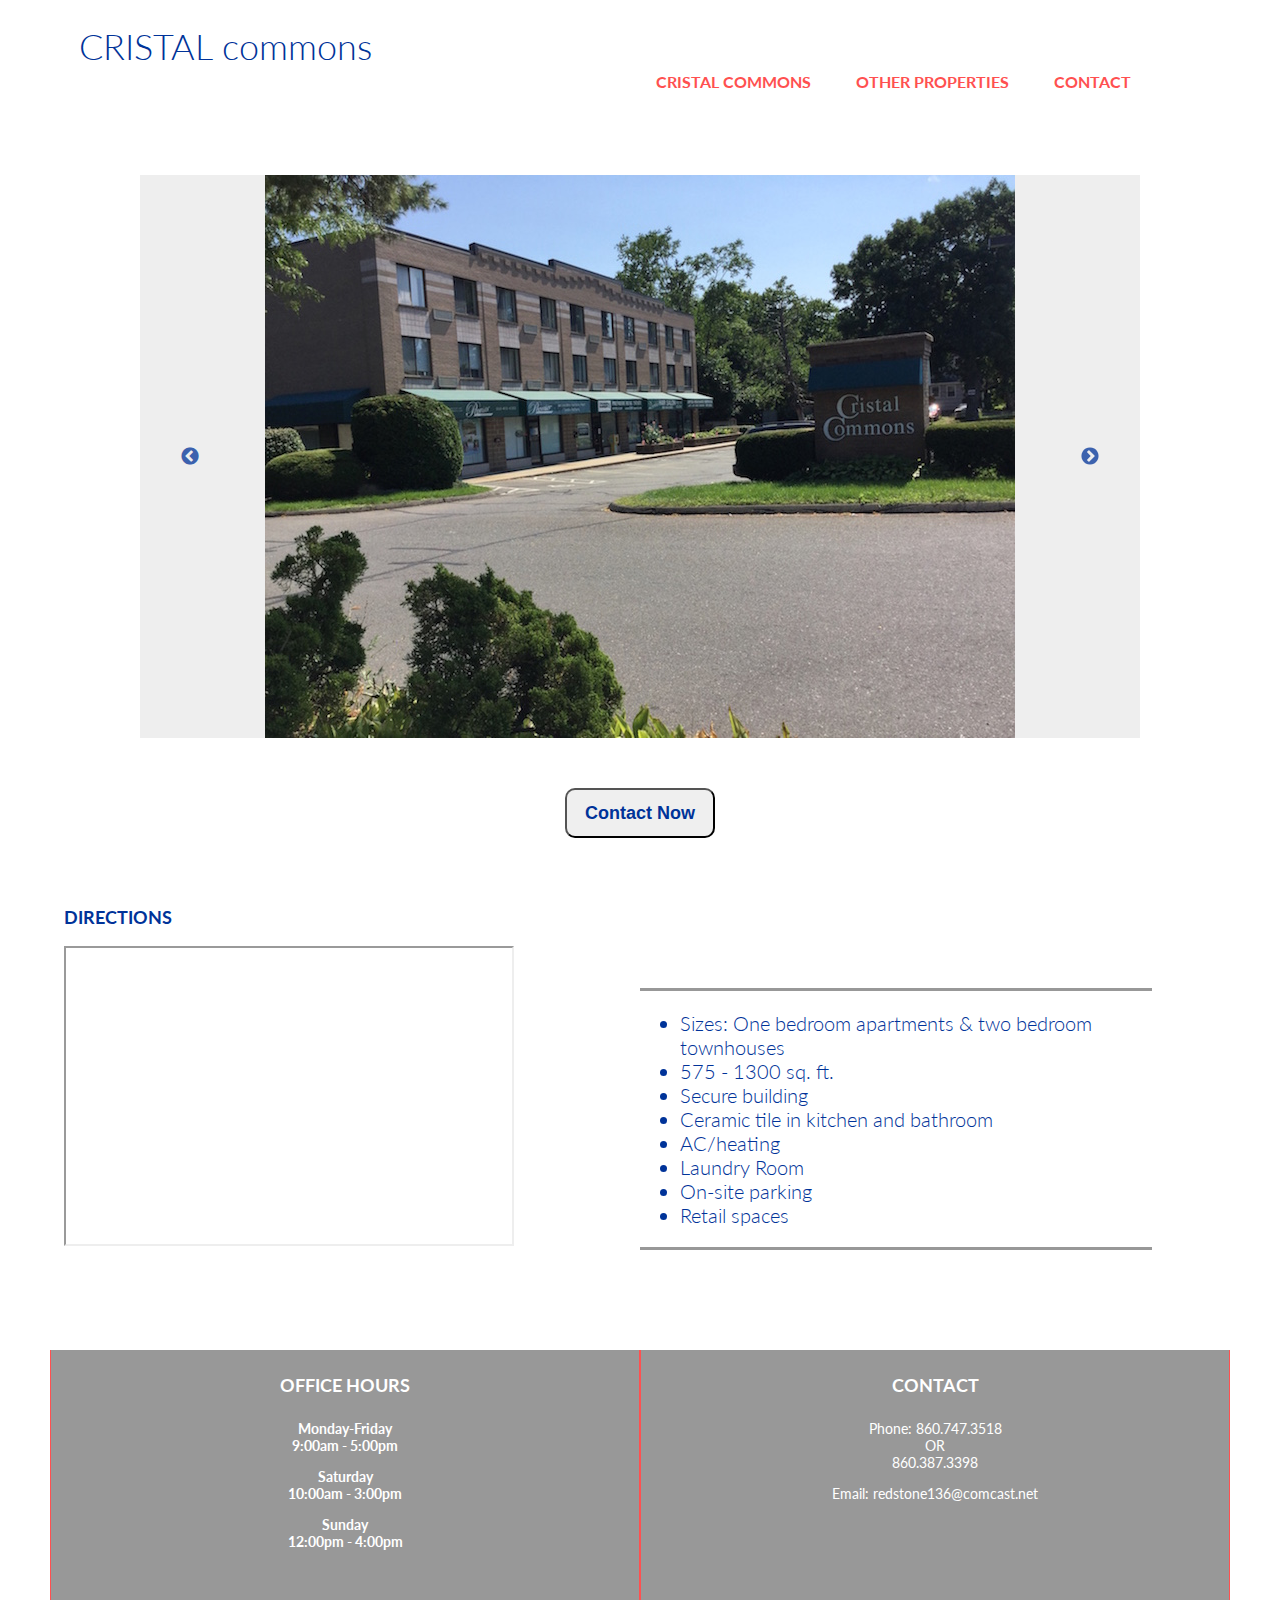
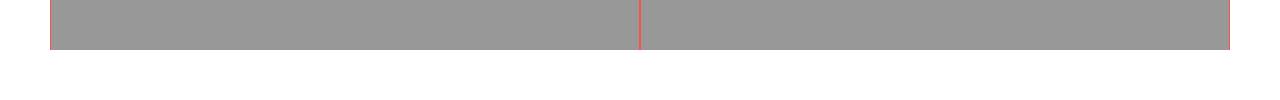
<file: index.html>
<!DOCTYPE HTML>
<html lang="en">
	<head>
    	<meta charset="utf-8">
    	<meta name="viewport" content="width=device-width, initial-scale=1">
    	<meta name="description" content="Cristal Commons features apartments for rent in Plainville, Connecticut. View photos and contact today.">
    	<meta name="keywords" content="ct, connecticut, apartment, rent, plainville, living, retail, apartments, for rent, garages, garage, 06062">

    	<title>Apartments for Rent in Plainville, CT </title>

    	<link rel="stylesheet" href="normalize.css">
    	<link href='https://fonts.googleapis.com/css?family=Lato:400,400italic,300italic,300,700,900' rel='stylesheet' type='text/css'>
    	<link rel="stylesheet" type="text/css" href="slick/slick.css"/>
		<link rel="stylesheet" type="text/css" href="slick/slick-theme.css"/>
		<link rel="stylesheet" href="style.css">
		<script src='https://ajax.googleapis.com/ajax/libs/jquery/3.1.1/jquery.min.js'></script>
    <body>
    	<header>
    		<div class="container">
	    		<h1>CRISTAL commons</h1>
	    		<nav class="header-nav">
	    			<ul>
	    				<li><a href="index.html">CRISTAL COMMONS</a></li>
	    				<li class="dropdown">
	    					<a href= "#" class= "dropbtn">OTHER PROPERTIES</a>
	    						<div class="dropdown-content">
	    							<a href="maple.html">MAPLE ST.</a>
	    							<a href="whiting.html">WHITING ST.</a>
	    						</div>
	    				</li>
	    				<!--<li><a href="apply.html">APPLY</a></li>-->
	    				<li><a href="contact.html">CONTACT</a></li>
	    			</ul> 
	    		</nav>
	    	</div>
    	</header>
    	<div class="image-gallery slider">
    		<div><img src="images/image20.jpg"></div>
    		<div><img src="images/image13.JPG"></div>  
    		<div><img src="images/image31.jpg"></div> 
    		<div><img src="images/image32.jpg"></div> 
    		<div><img src="images/image15.JPG"></div>
    		<div><img src="images/image17.JPG"></div>
    		<div><img src="images/image33.jpg"></div> 
    		<div><img src="images/image22.jpg"></div> 	
    		<div><img src="images/image3.jpg"></div> 	
    		<div><img src="images/image24.jpg"></div> 			 		
    	</div>
    	<div class="button-wrap"><a href="contact.html"><button class="apply-button">Contact Now</button></a></div>
    	<div class="google-map">
    		<p>DIRECTIONS</p>
    		<iframe src="https://maps.google.com/maps?ht=en&q=260 East street Plainville, CT 06062&ie=UTF8&t=roadmap&z=14&iwloc=B&output=embed"></iframe>
    	</div>
    	<div class="user-quote">
    		 <ul>
                <li>Sizes: One bedroom apartments & two bedroom townhouses</li>
                <li>575 - 1300 sq. ft.</li>
                <li>Secure building</li>
                <li>Ceramic tile in kitchen and bathroom</li>
                <li>AC/heating</li>
                <li>Laundry Room</li>
                <li>On-site parking</li>
                <li>Retail spaces</li>
            </ul>
    	</div>
    	<footer>
		    	<div class="footer-contact">
		    		<h4>OFFICE HOURS<h4>
		    		<p>Monday-Friday<br>9:00am - 5:00pm</p>
		    		<p>Saturday<br>10:00am - 3:00pm</p>
		    		<p>Sunday<br>12:00pm - 4:00pm</p>
		   		</div>
		   		<div class="footer-contact">
		   			<h4>CONTACT</h4>
		   			<p>Phone: 860.747.3518<br>OR<br>860.387.3398</p>
		   			<p>Email: <a href="mailto:redstone136@comcast.net">redstone136@comcast.net</a></p>
		   		</div> 
		   		<!-- <div>
		    		<nav class="footer-contact">
		    			<h4>Follow</h4>
						<ul>
							<li class="twitter">
								<img src="images/twitter.png" alt="twitter logo bird">
							</li>
							<li class="facebook">
								<img src="images/facebook.png" alt="facebook logo lowercase letter f" class="facebook">
							</li>
						</ul>
					</nav> 
				</div> -->
    	</footer>
    <script type="text/javascript" src="slick/slick.min.js"></script>
    <script src="style.js"></script>
    </body>
</html>
</file>
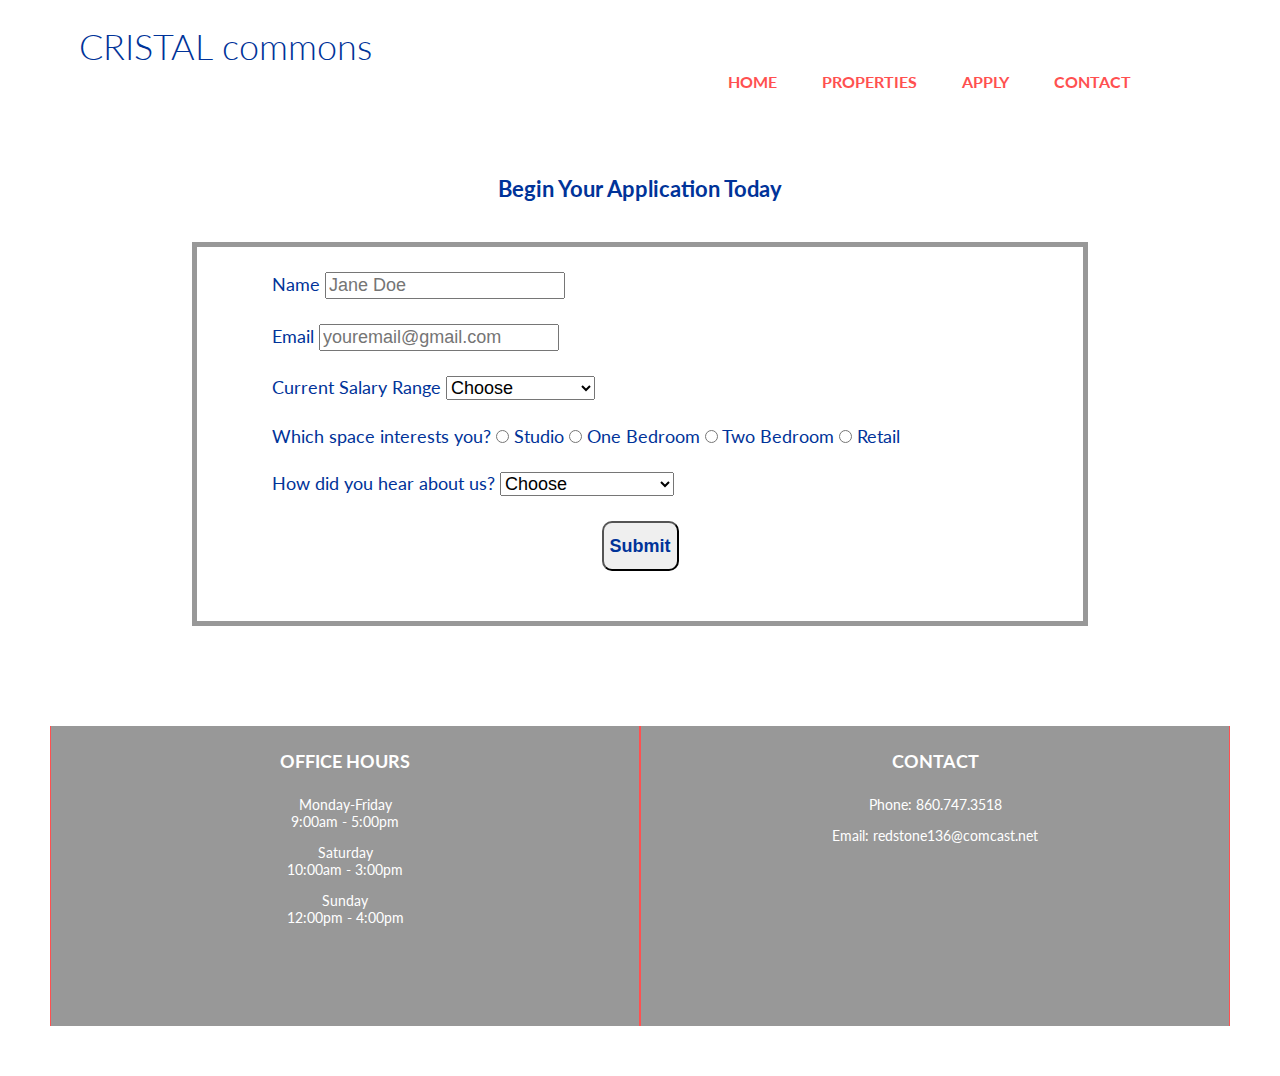
<file: apply.html>
<!DOCTYPE HTML>
<html lang="en">
	<head>
    	<meta charset="utf-8">
    	<meta name="viewport" content="width=device-width, initial-scale=1">
    	<meta name="description" content="Apartments for rent">
    	<meta name="keywords" content="ct, connecticut, apartment, rent, plainville, living, retail">

    	<title>Apply | Cristal Commons</title>

    	<link rel="stylesheet" href="normalize.css">
    	<link href='https://fonts.googleapis.com/css?family=Lato:400,400italic,300italic,300,700,900' rel='stylesheet' type='text/css'>
		<link rel="stylesheet" href="style.css">
		<script src='http://codepen.io/assets/libs/fullpage/jquery.js'></script>
    </head>
    <body>
    	<header>
    		<div class="container">
	    		<h1>CRISTAL commons</h1>
	    		<nav class="header-nav">
	    			<ul>
	    				<li><a href="index.html">HOME</a></li>
	    				<li><a href="props.html">PROPERTIES</a></li> 
	    				<li><a href="apply.html">APPLY</a></li>
	    				<li><a href="contact.html">CONTACT</a></li>
	    			</ul>
	    		</nav>
	    	</div>
    	</header>
    	<div>
    		<h3 class="apply-text">Begin Your Application Today</h3>
			<form id="apply-form-id">
				<div class="form-row">
					<label>Name 
					<input type="text" name="name" placeholder="Jane Doe" class="required name"></label>
				</div>
				<div class="form-row">
					<label>Email 
					<input type="text" name="email" placeholder="youremail@gmail.com" class="required email"></label>
				</div>
				<!-- <div class="form-row">
					<label>Password
					<input type="password" name="password" class="required password"></label>
				</div> -->
				<div class="form-row">
					<label>Current Salary Range</label>
					<select>
						<option>Choose</option>
						<option>- 25,000</option>
						<option>25,001 - 35,000</option>
						<option>35,001 - 45,000</option>
						<option>45,001 - 55,000</option>
						<option>55,001 - 65,000</option>
						<option>65,001 - 75,000</option>
						<option>75,001 +</option>
					</select>
				</div>
				<div class="form-row">
					<div class="room-radio">
						<label>Which space interests you?</label>
						<input type="radio" name="live"> Studio
						<input type="radio" name="live"> One Bedroom
						<input type="radio" name="live"> Two Bedroom
						<input type="radio" name="live"> Retail
					</div>
				</div>
				<div class="form-row">
					<label>How did you hear about us?</label>
					<select>
						<option>Choose</option>
						<option>Craigslist</option>
						<option>Live / Work in Area</option>
						<option>Property Website</option>
						<option>Realtor</option>
						<option>Referral-Employee</option>
						<option>Referral-Resident</option>
					</select>
				</div>
				<!-- <div class="form-row">
					<div class="terms-checkbox">
						<input type="checkbox" name="terms_box">I agree to the terms
					</div>
				</div> -->
				<div class="button-wrap"><button class="account-button" type="submit">Submit</button></div>
			</form>	
		</div>
    	<footer>
		    	<div class="footer-contact">
		    		<h4>OFFICE HOURS</h4>
			    		<p>Monday-Friday<br>9:00am - 5:00pm</p>
			    		<p>Saturday<br>10:00am - 3:00pm</p>
		    			<p>Sunday<br>12:00pm - 4:00pm</p>
		   		</div>
		   		<div class="footer-contact">
		   			<h4>CONTACT</h4>
		   			<p>Phone: 860.747.3518</p>
		   			<p>Email: <a href="mailto:redstone136@comcast.net">redstone136@comcast.net</a></p>
		   		</div> 
		   		<!-- <div>
		    		<nav class="footer-contact">
		    			<h4>Follow</h4>
						<ul>
							<li class="twitter">
								 <img src="images/twitter.png" alt="twitter logo bird">
							</li>
							<li class="facebook">
								<img src="images/facebook.png" alt="facebook logo lowercase letter f">
							</li>
						</ul>
					</nav>
				</div> -->
    	</footer>
    <script src="style.js"></script>
    </body>
</html>
</file>
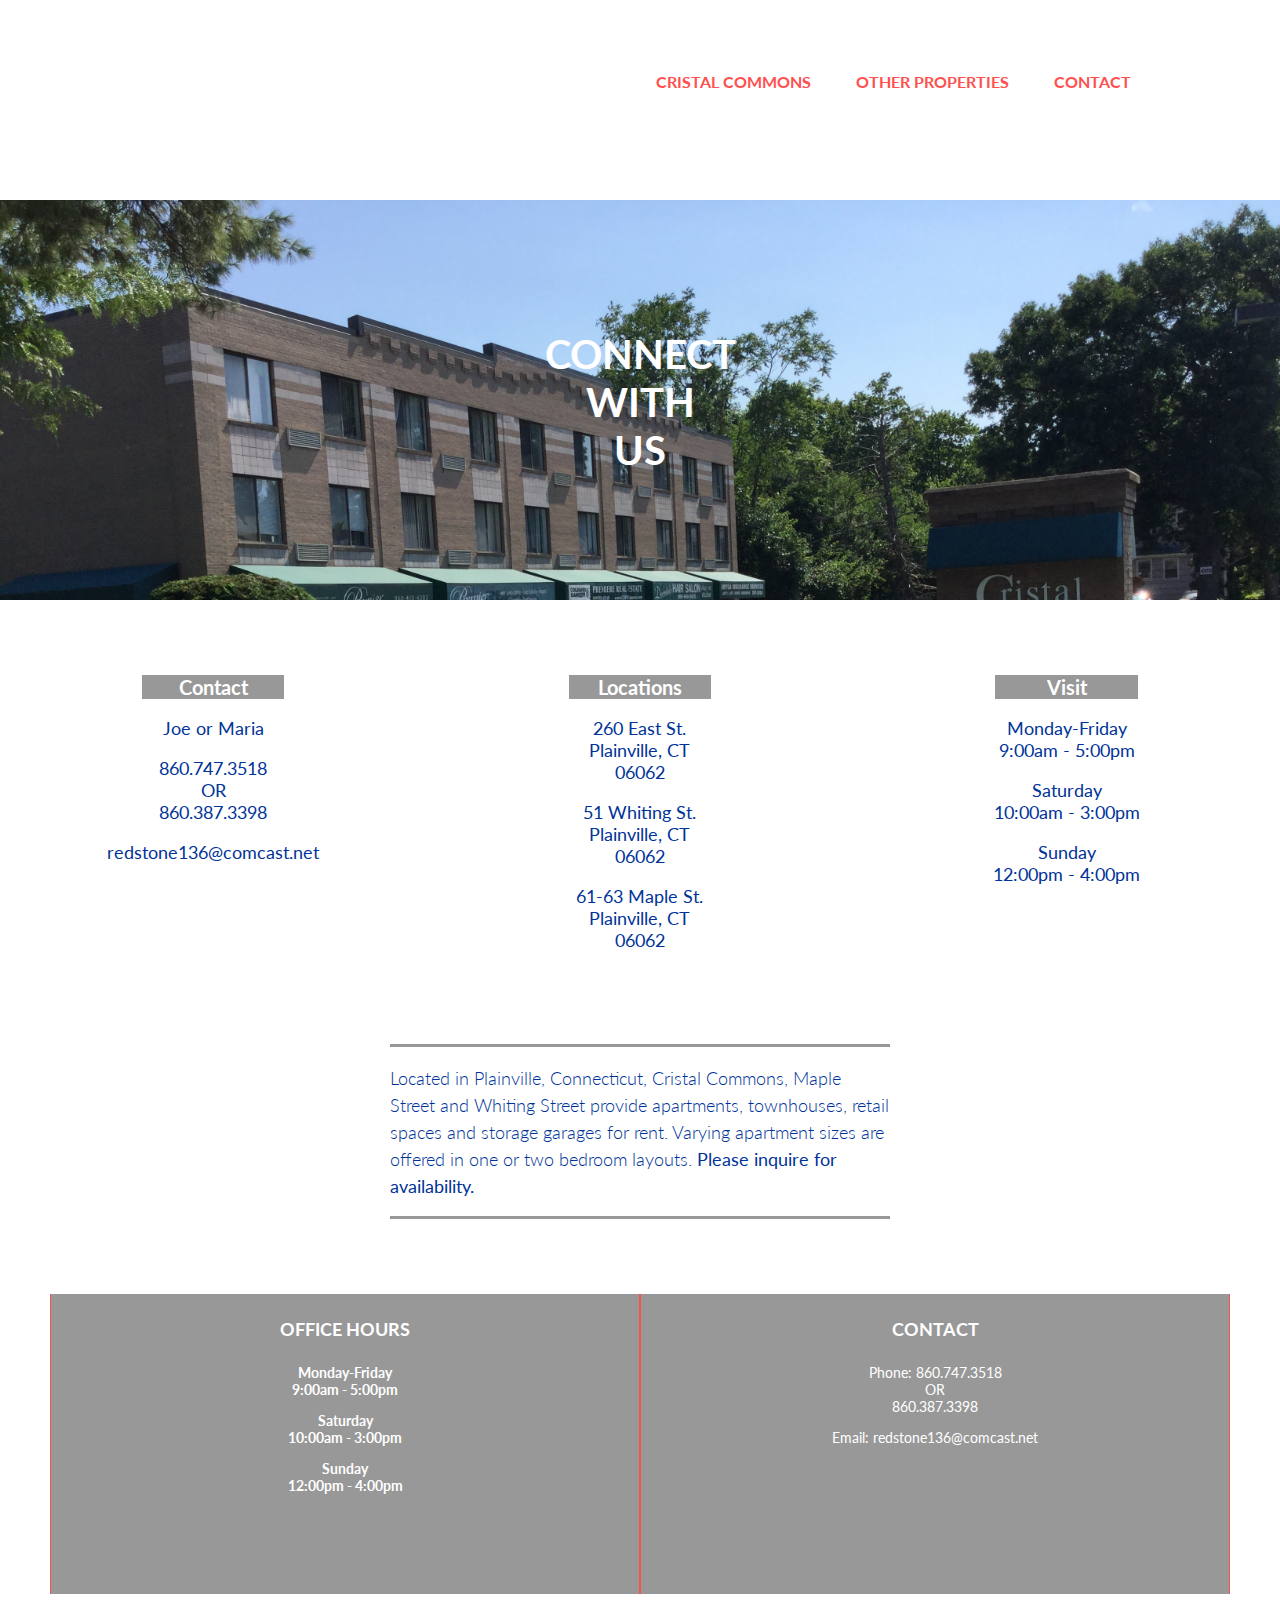
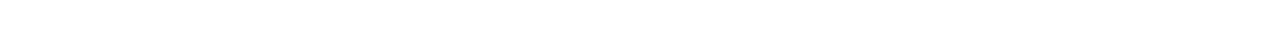
<file: contact.html>
<!DOCTYPE HTML>
<html lang="en">
	<head>
    	<meta charset="utf-8">
    	<meta name="viewport" content="width=device-width, initial-scale=1">
    	<meta name="description" content="Apartments for rent">
        <meta name="keywords" content="ct, connecticut, apartment, rent, plainville, living, retail, apartments, for rent, garages, garage, 06062">
        
    	<title>Contact</title>

    	<link rel="stylesheet" href="normalize.css">
         <link href='https://fonts.googleapis.com/css?family=Lato:400,400italic,300italic,300,700,900' rel='stylesheet' type='text/css'>
		<link rel="stylesheet" href="style.css">
		<script src='https://ajax.googleapis.com/ajax/libs/jquery/3.1.1/jquery.min.js'></script>
    </head>

    <body>
    	<header>
    		<div class="container">
	    		<!--<h1>CRISTAL commons</h1>-->
	    		<nav class="header-nav">
	    			<ul>
	    				<li><a href="index.html">CRISTAL COMMONS</a></li>
                        <li class="dropdown">
                            <a href= "#" class= "dropbtn">OTHER PROPERTIES</a>
                                <div class="dropdown-content">
                                    <a href="maple.html">MAPLE ST.</a>
                                    <a href="whiting.html">WHITING ST.</a>
                                </div>
                        </li>
                        <!--<li><a href="apply.html">APPLY</a></li>-->
                        <li><a href="contact.html">CONTACT</a></li>
	    			</ul>
	    		</nav>
	    	</div>
    	</header>
        <section class="contact-img">
            <h4 class="contact-text">CONNECT<br>WITH<br>US</h4> 
        </section>
    	<div>
    		<aside class="contact">
    			<h2>Contact</h2>
    			<p>Joe or Maria</p>
                <p>860.747.3518<br>OR<br>860.387.3398</p>
                <p><a href="mailto:redstone136@comcast.net">redstone136@comcast.net</a></p>
    		</aside>
    		<aside class="location">
    			<h2>Locations</h2>
    			<p>260 East St.<br>
                    Plainville, CT <br>
                    06062</p>
                <p>51 Whiting St.<br>
                    Plainville, CT <br>
                    06062</p>
                <p>61-63 Maple St.<br>
                    Plainville, CT <br>
                    06062</p>
    		</aside>
    		<aside class="office-hours">
    			<h2>Visit</h2>
    			<p>Monday-Friday<br>9:00am - 5:00pm</p>
                <p>Saturday<br>10:00am - 3:00pm</p>
                <p>Sunday<br>12:00pm - 4:00pm</p>
    			<!--<div class="button-wrap"<a href="#"><button class="tour-button">Schedule a Tour</button></a></div>-->
    		</aside>
    	</div>
        <div class="bio">
            <p>Located in Plainville, Connecticut, Cristal Commons, Maple Street and Whiting Street provide apartments, townhouses, retail spaces and storage garages for rent. Varying apartment sizes are offered in one or two bedroom layouts. <span class="retail-bio">Please inquire for availability.</p>  
            <!--<p class="readmore"><a href="#">Read More</a></p>
            <p class="hide" id="toggleMore">Plainville is a growing suburb of Hartford that encompasses small-town charm with the easy accessibility to two of Connecticut’s largest cities, Hartford and Waterbury. Cristal Commons has been a prominent family-owned business for over 40 years. Owners Joe and Maria Cristofaro have been residents of Plainville for over 50 years and owned the town’s cleaners, Yale Cleaners, before selling it in 1998. The Cristofaros look forward to meeting with all potential residents.</p>
            <p class="readless hide"><a href="#">Read Less</a></p>-->
        </div>
    	<footer>
                <div class="footer-contact">
                    <h4>OFFICE HOURS<h4>
                    <p>Monday-Friday<br>9:00am - 5:00pm</p>
                    <p>Saturday<br>10:00am - 3:00pm</p>
                    <p>Sunday<br>12:00pm - 4:00pm</p>
                </div>
                <div class="footer-contact">
                    <h4>CONTACT</h4>
                    <p>Phone: 860.747.3518<br>OR<br>860.387.3398</p>
                    <p>Email: <a href="mailto:redstone136@comcast.net">redstone136@comcast.net</a></p>
                </div> 
                <!-- <div>
                    <nav class="footer-contact">
                        <h4>Follow</h4>
                        <ul>
                            <li class="twitter">
                                 <img src="images/twitter.png" alt="twitter logo bird">
                            </li>
                            <li class="facebook">
                                <img src="images/facebook.png" alt="facebook logo lowercase letter f">
                            </li>
                        </ul>
                    </nav>
                </div> -->
        </footer>
    <script src="style.js"></script>
    </body>
</html>
</file>
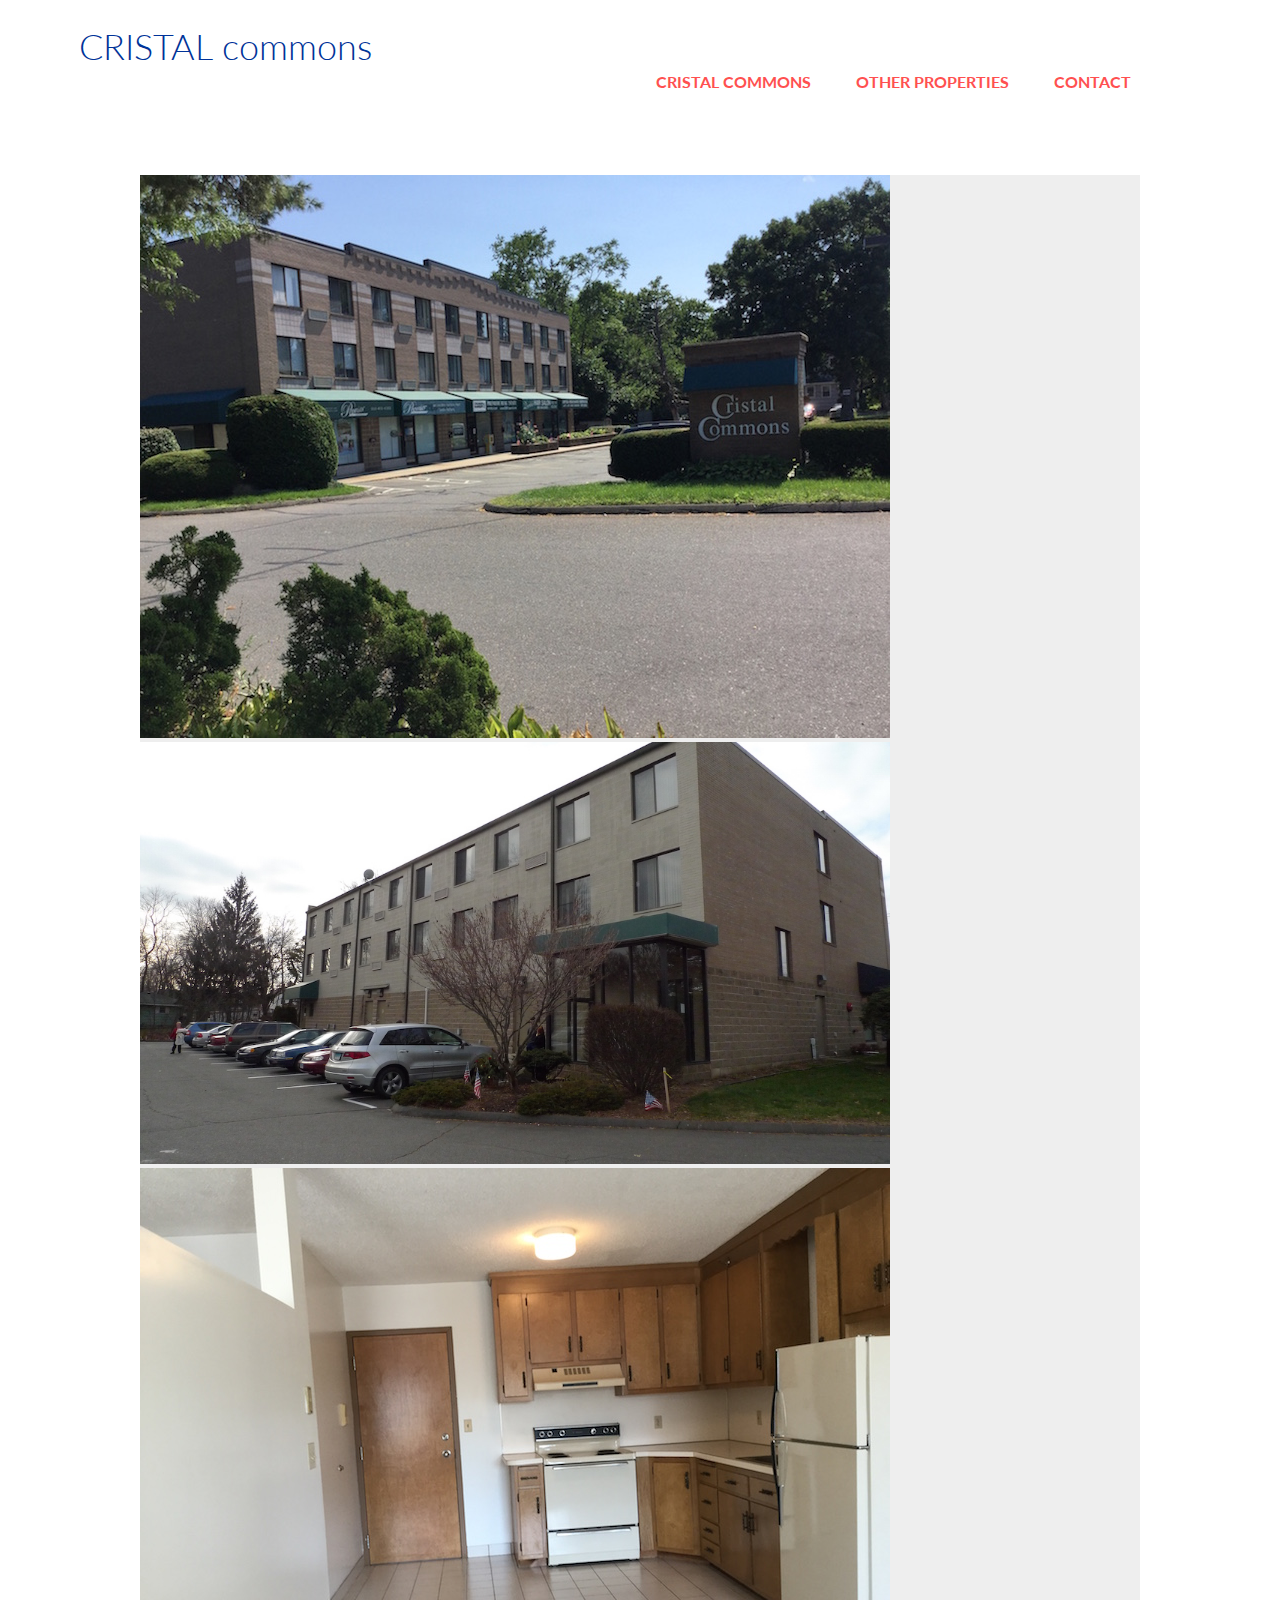
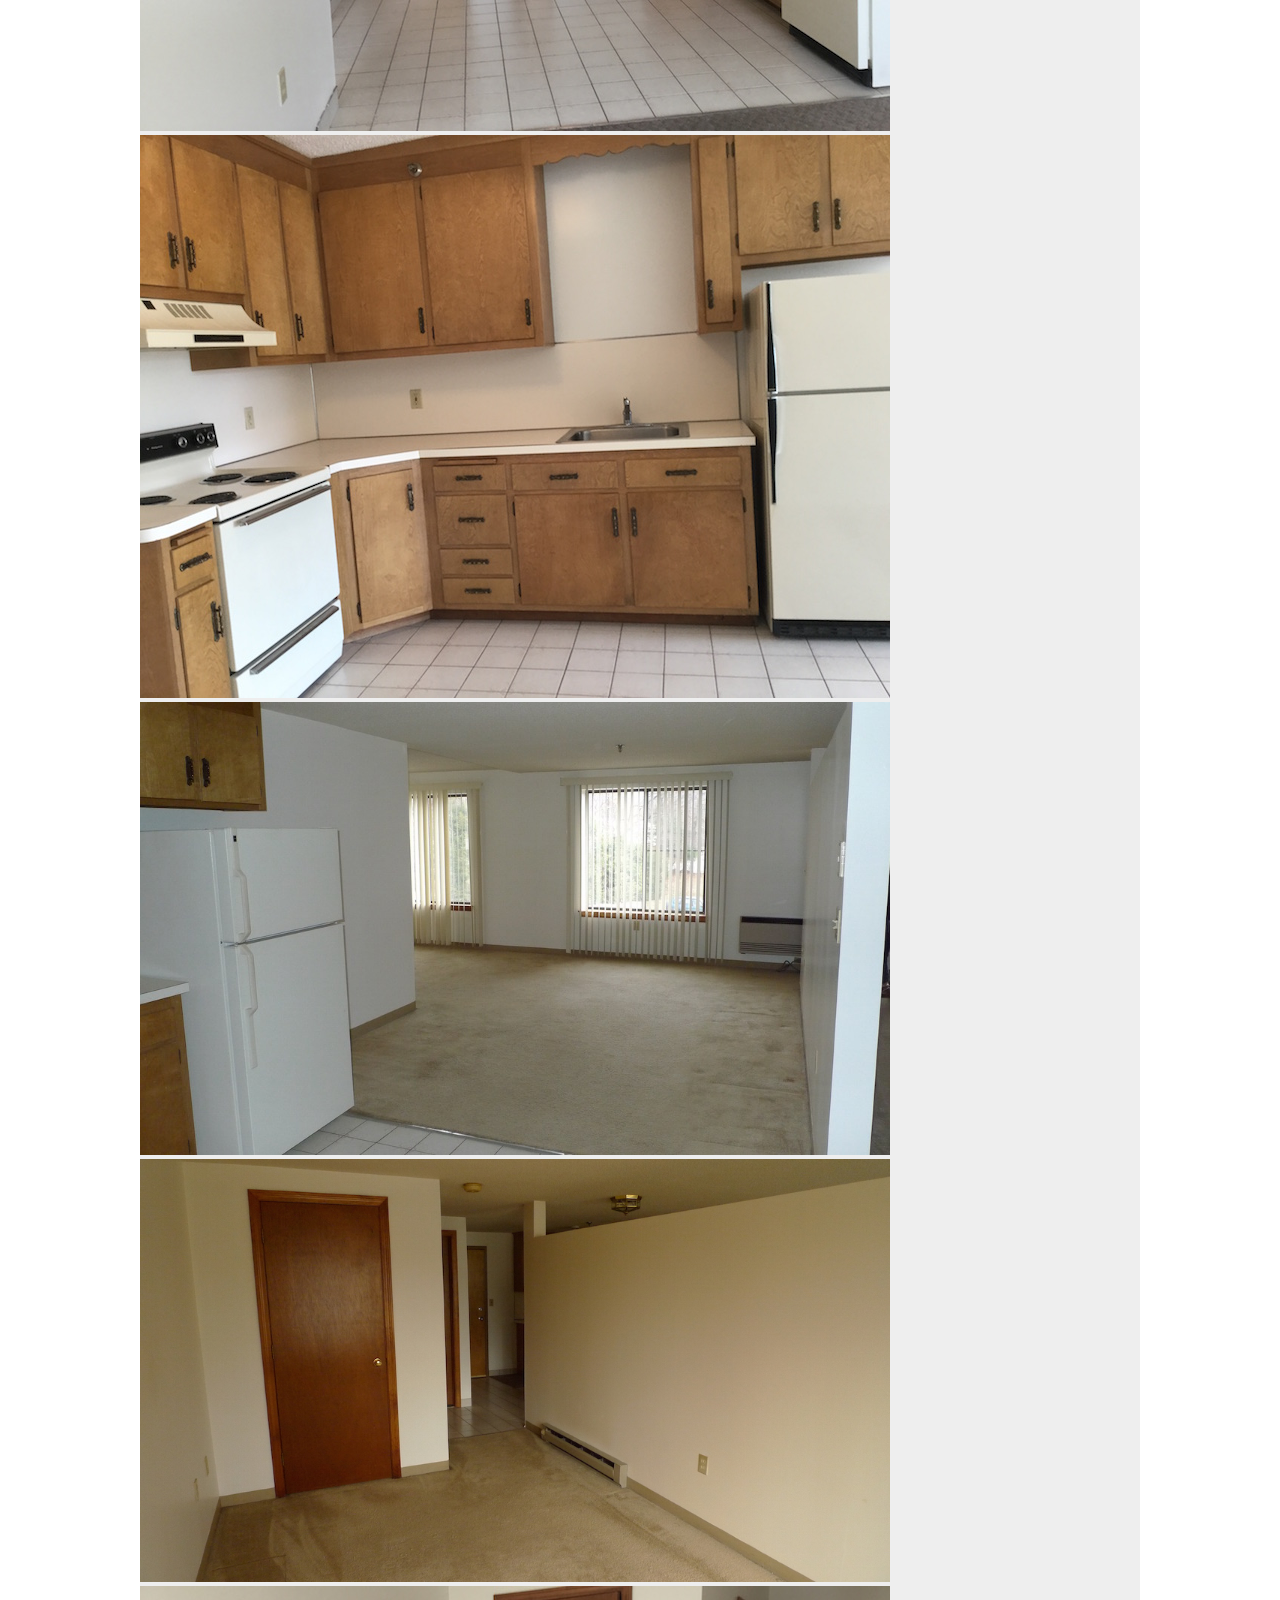
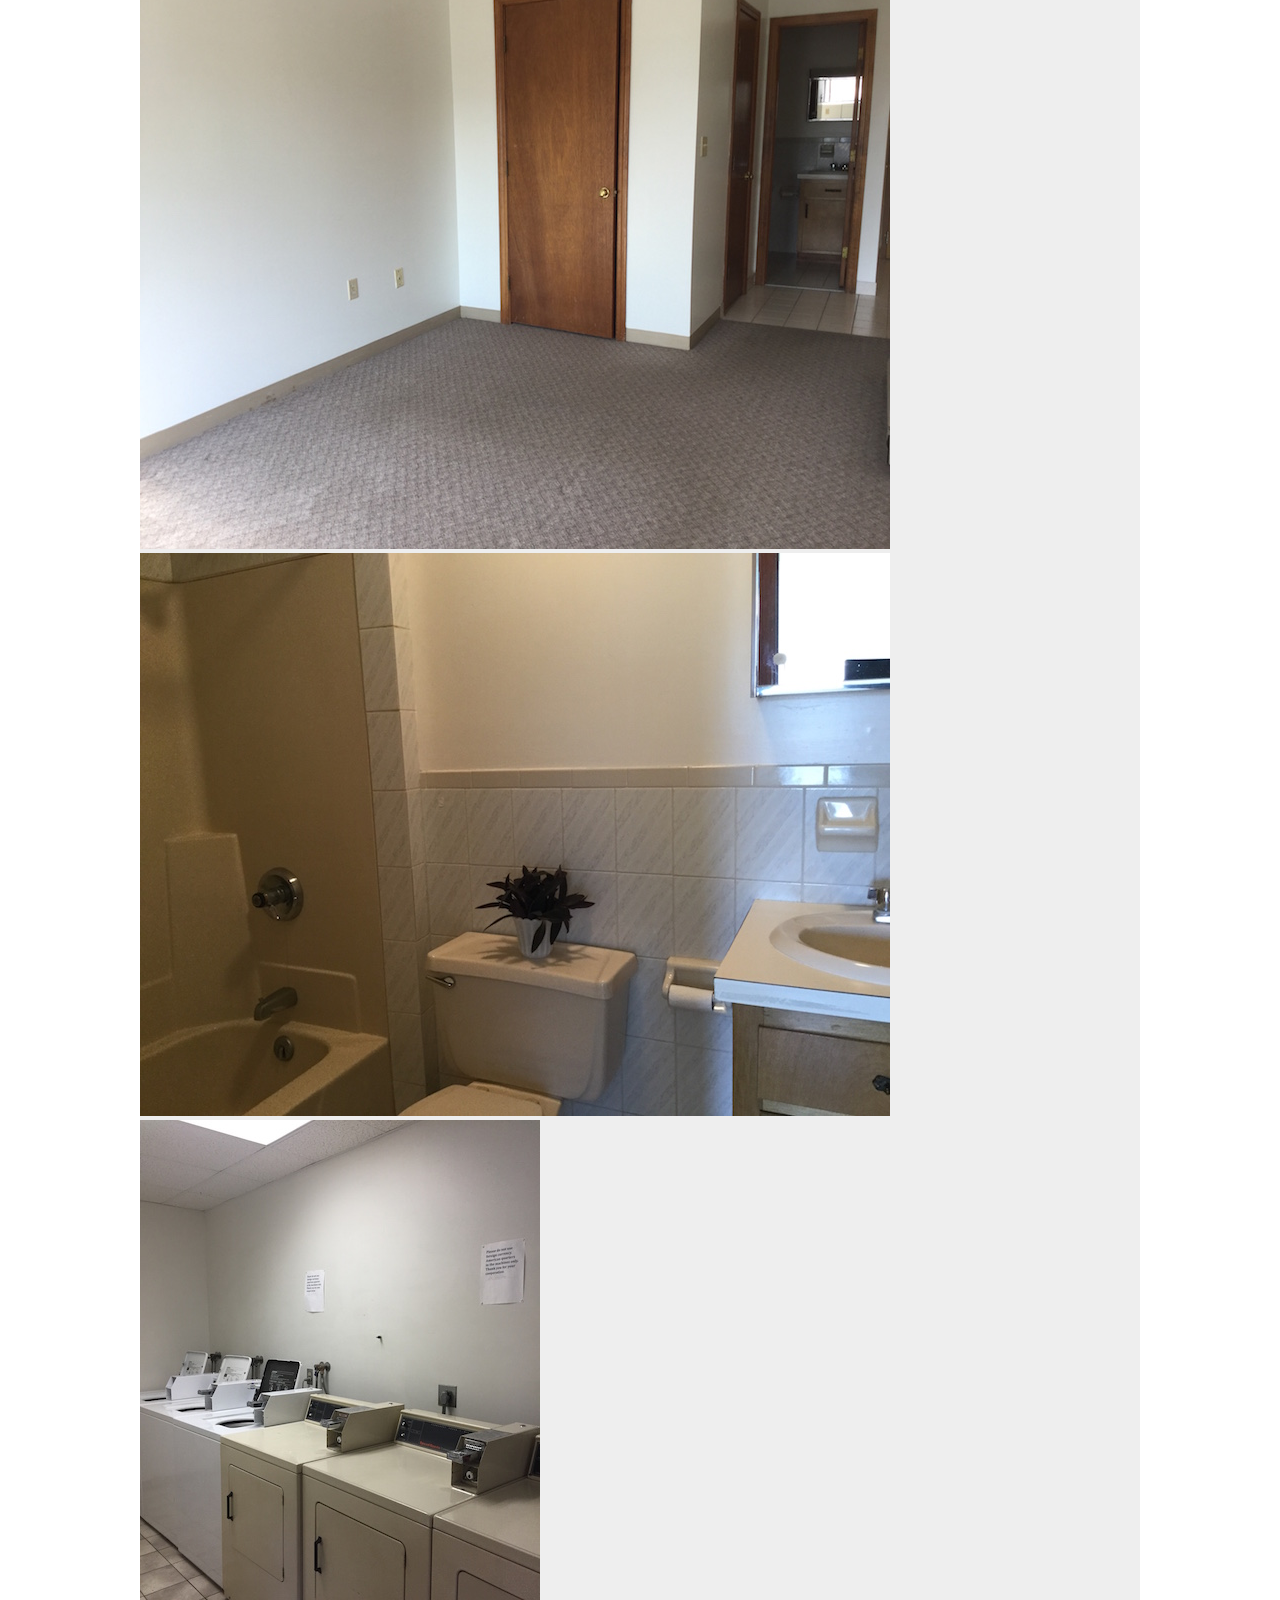
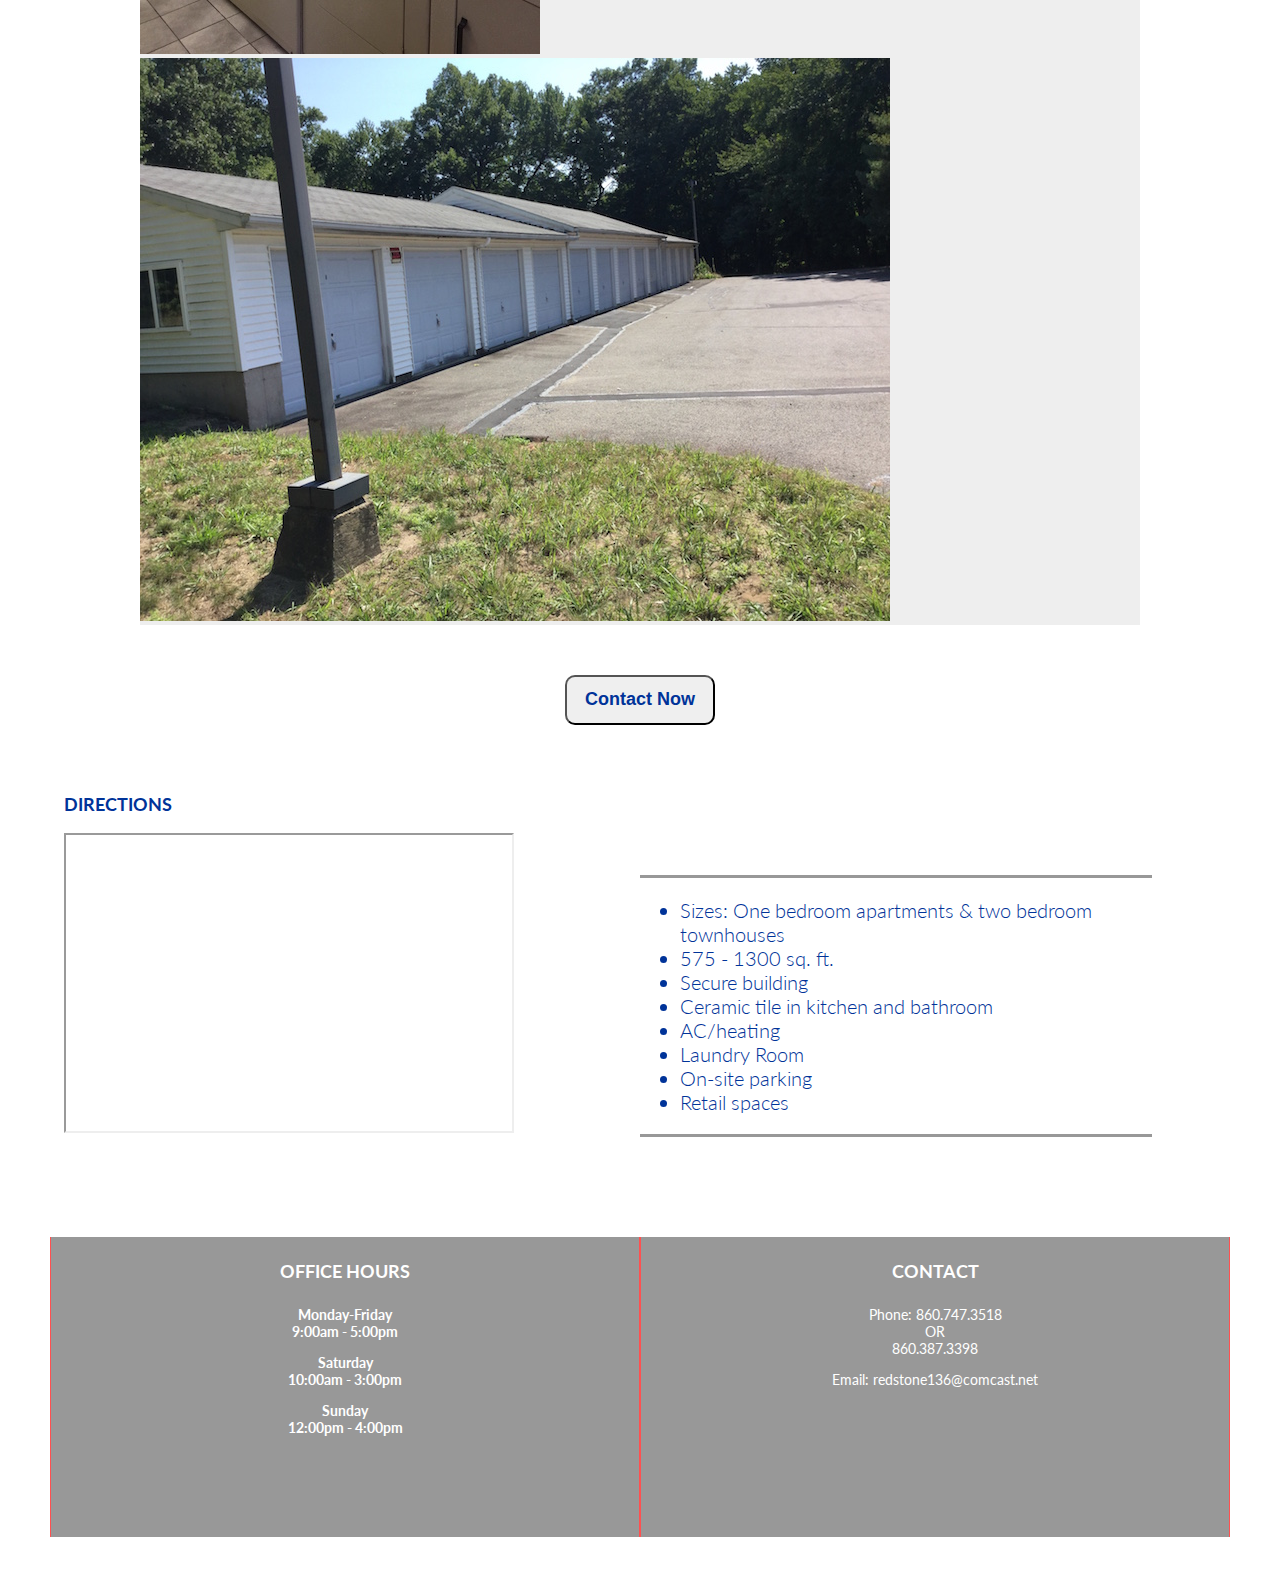
<file: home.html>
<!DOCTYPE HTML>
<html lang="en">
	<head>
    	<meta charset="utf-8">
    	<meta name="viewport" content="width=device-width, initial-scale=1">
    	<meta name="description" content="Cristal Commons features apartments for rent in downton Plainville, Connecticut. View photos and contact today.">
    	<meta name="keywords" content="ct, connecticut, apartment, rent, plainville, living, retail, apartments, for rent, garages, garage">

    	<title>Apartments for Rent in Plainville, CT </title>

    	<link rel="stylesheet" href="normalize.css">
    	<link href='https://fonts.googleapis.com/css?family=Lato:400,400italic,300italic,300,700,900' rel='stylesheet' type='text/css'>
    	<link rel="stylesheet" type="text/css" href="slick/slick.css"/>
		<link rel="stylesheet" type="text/css" href="slick/slick-theme.css"/>
		<link rel="stylesheet" href="style.css">
		<script src='http://codepen.io/assets/libs/fullpage/jquery.js'></script>
    <body>
    	<header>
    		<div class="container">
	    		<h1>CRISTAL commons</h1>
	    		<nav class="header-nav">
	    			<ul>
	    				<li><a href="home.html">CRISTAL COMMONS</a></li>
	    				<li class="dropdown">
	    					<a href= "#" class= "dropbtn">OTHER PROPERTIES</a>
	    						<div class="dropdown-content">
	    							<a href="maple.html">MAPLE ST.</a>
	    							<a href="whiting.html">WHITING ST.</a>
	    						</div>
	    				</li>
	    				<!--<li><a href="apply.html">APPLY</a></li>-->
	    				<li><a href="contact.html">CONTACT</a></li>
	    			</ul> 
	    		</nav>
	    	</div>
    	</header>
    	<div class="image-gallery slider">
    		<div><img src="images/image20.jpg"></div>
    		<div><img src="images/image13.JPG"></div>  
    		<div><img src="images/image31.jpg"></div> 
    		<div><img src="images/image32.jpg"></div> 
    		<div><img src="images/image15.JPG"></div>
    		<div><img src="images/image17.JPG"></div>
    		<div><img src="images/image33.jpg"></div> 
    		<div><img src="images/image22.jpg"></div> 	
    		<div><img src="images/image3.jpg"></div> 	
    		<div><img src="images/image24.jpg"></div> 			 		
    	</div>
    	<div class="button-wrap"><a href="contact.html"><button class="apply-button">Contact Now</button></a></div>
    	<div class="google-map">
    		<p>DIRECTIONS</p>
    		<iframe src="https://maps.google.com/maps?ht=en&q=260 East street Plainville, CT 06062&ie=UTF8&t=roadmap&z=14&iwloc=B&output=embed"></iframe>
    	</div>
    	<div class="user-quote">
    		 <ul>
                <li>Sizes: One bedroom apartments & two bedroom townhouses</li>
                <li>575 - 1300 sq. ft.</li>
                <li>Secure building</li>
                <li>Ceramic tile in kitchen and bathroom</li>
                <li>AC/heating</li>
                <li>Laundry Room</li>
                <li>On-site parking</li>
                <li>Retail spaces</li>
            </ul>
    	</div>
    	<footer>
		    	<div class="footer-contact">
		    		<h4>OFFICE HOURS<h4>
		    		<p>Monday-Friday<br>9:00am - 5:00pm</p>
		    		<p>Saturday<br>10:00am - 3:00pm</p>
		    		<p>Sunday<br>12:00pm - 4:00pm</p>
		   		</div>
		   		<div class="footer-contact">
		   			<h4>CONTACT</h4>
		   			<p>Phone: 860.747.3518<br>OR<br>860.387.3398</p>
		   			<p>Email: <a href="mailto:redstone136@comcast.net">redstone136@comcast.net</a></p>
		   		</div> 
		   		<!-- <div>
		    		<nav class="footer-contact">
		    			<h4>Follow</h4>
						<ul>
							<li class="twitter">
								<img src="images/twitter.png" alt="twitter logo bird">
							</li>
							<li class="facebook">
								<img src="images/facebook.png" alt="facebook logo lowercase letter f" class="facebook">
							</li>
						</ul>
					</nav> 
				</div> -->
    	</footer>
    <script type="text/javascript" src="slick/slick.min.js"></script>
    <script src="style.js"></script>
    </body>
</html>
</file>
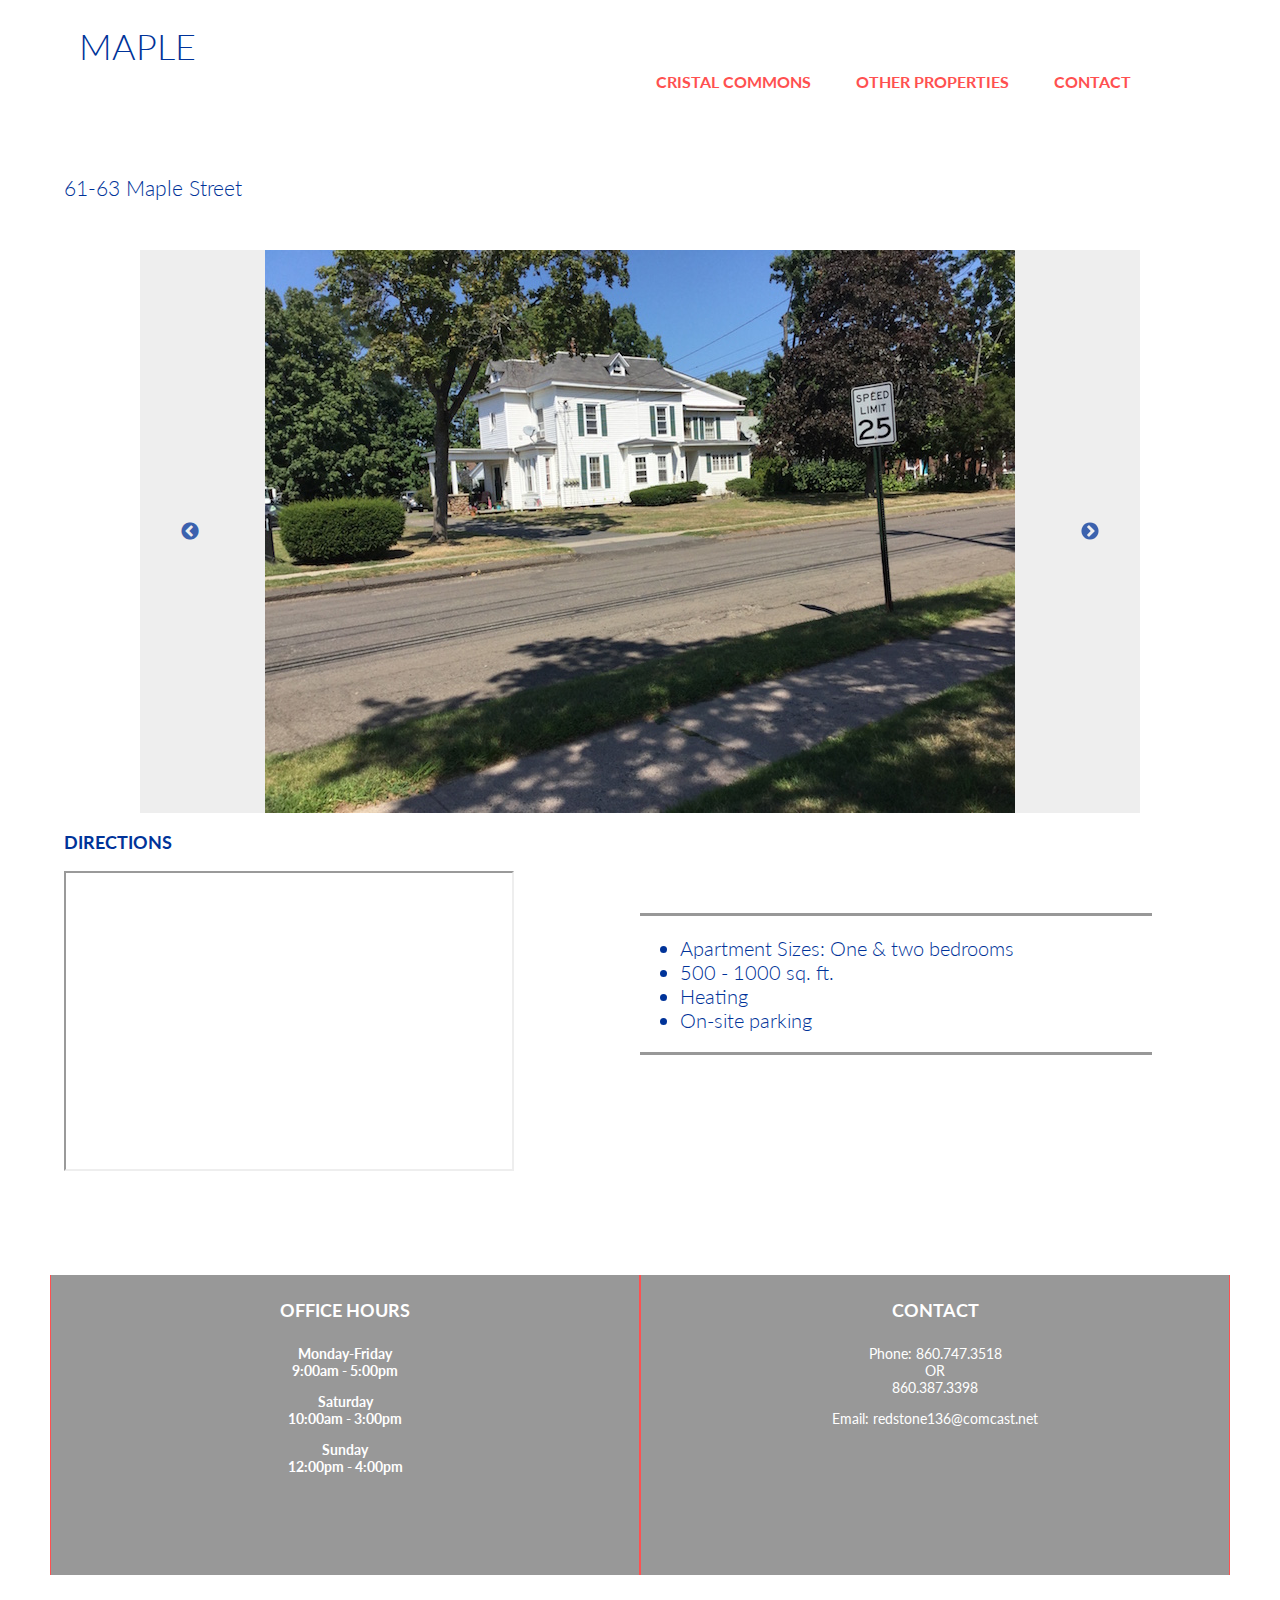
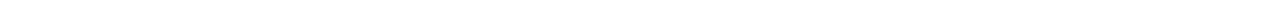
<file: maple.html>
<!DOCTYPE HTML>
<html lang="en">
	<head>
    	<meta charset="utf-8">
    	<meta name="viewport" content="width=device-width, initial-scale=1">
    	<meta name="description" content="Apartments for rent">
        <meta name="keywords" content="ct, connecticut, apartment, rent, plainville, living, retail, apartments, for rent, garages, garage, 06062">

    	<title>Other Properties </title>

    	<link rel="stylesheet" href="normalize.css">
        <link href='https://fonts.googleapis.com/css?family=Lato:400,400italic,300italic,300,700,900' rel='stylesheet' type='text/css'>
        <link rel="stylesheet" type="text/css" href="slick/slick.css"/>
        <link rel="stylesheet" type="text/css" href="slick/slick-theme.css"/>
        <link rel="stylesheet" href="style.css">
        <script src='https://ajax.googleapis.com/ajax/libs/jquery/3.1.1/jquery.min.js'></script>
    </head>
    <body>
        <header>
            <div class="container">
                <h1>MAPLE</h1>
                <nav class="header-nav">
                    <ul>
                       <li><a href="index.html">CRISTAL COMMONS</a></li>
                        <li class="dropdown">
                            <a href= "#" class= "dropbtn">OTHER PROPERTIES</a>
                                <div class="dropdown-content">
                                    <a href="maple.html">MAPLE ST.</a>
                                    <a href="whiting.html">WHITING ST.</a>
                                </div>
                        </li>
                        <!--<li><a href="apply.html">APPLY</a></li>-->
                        <li><a href="CONTACT.html">CONTACT</a></li>
                    </ul>
                </nav>
            </div>
        </header>
        <div class="maple">
            <h3>61-63 Maple Street</h3>
        </div>
        <div class="image-gallery slider">
            <div><img src="images/image30.jpg"></div>
            <div><img src="images/image43.jpg"></div>
            <div><img src="images/image44.jpg"></div>
            <div><img src="images/image45.jpg"></div>
            <div><img src="images/image46.jpg"></div>
            <div><img src="images/image47.jpg"></div>
        </div>
        <div class="user-quote">
            <ul>
                <li>Apartment Sizes: One & two bedrooms</li>
                <li>500 - 1000 sq. ft.</li>
                <li>Heating</li>
                <li>On-site parking</li>            
            </ul>
        </div>
        <div class="google-map">
            <p>DIRECTIONS</p>
             <iframe src="https://www.google.com/maps/embed/v1/place?q=61-63+Maple+Street,+Plainville,+CT,+United+States&key=AIzaSyAN0om9mFmy1QN6Wf54tXAowK4eT0ZUPrU"></iframe>
        </div>
        <footer>
                <div class="footer-contact">
                    <h4>OFFICE HOURS<h4>
                    <p>Monday-Friday<br>9:00am - 5:00pm</p>
                    <p>Saturday<br>10:00am - 3:00pm</p>
                    <p>Sunday<br>12:00pm - 4:00pm</p>
                </div>
                <div class="footer-contact">
                    <h4>CONTACT</h4>
                    <p>Phone: 860.747.3518<br>OR<br>860.387.3398</p>
                    <p>Email: <a href="mailto:redstone136@comcast.net">redstone136@comcast.net</a></p>
                </div> 
                <!-- <div>
                    <nav class="footer-contact">
                        <h4>Follow</h4>
                        <ul>
                            <li class="twitter">
                                 <img src="images/twitter.png" alt="twitter logo bird">
                            </li>
                            <li class="facebook">  
                                <img src="images/facebook.png" alt="facebook logo lowercase letter f">                          
                            </li>
                        </ul>
                    </nav>
                </div> -->
        </footer>
    <script type="text/javascript" src="slick/slick.min.js"></script>
    <script src="style.js"></script>
    </body>
</html>
</file>
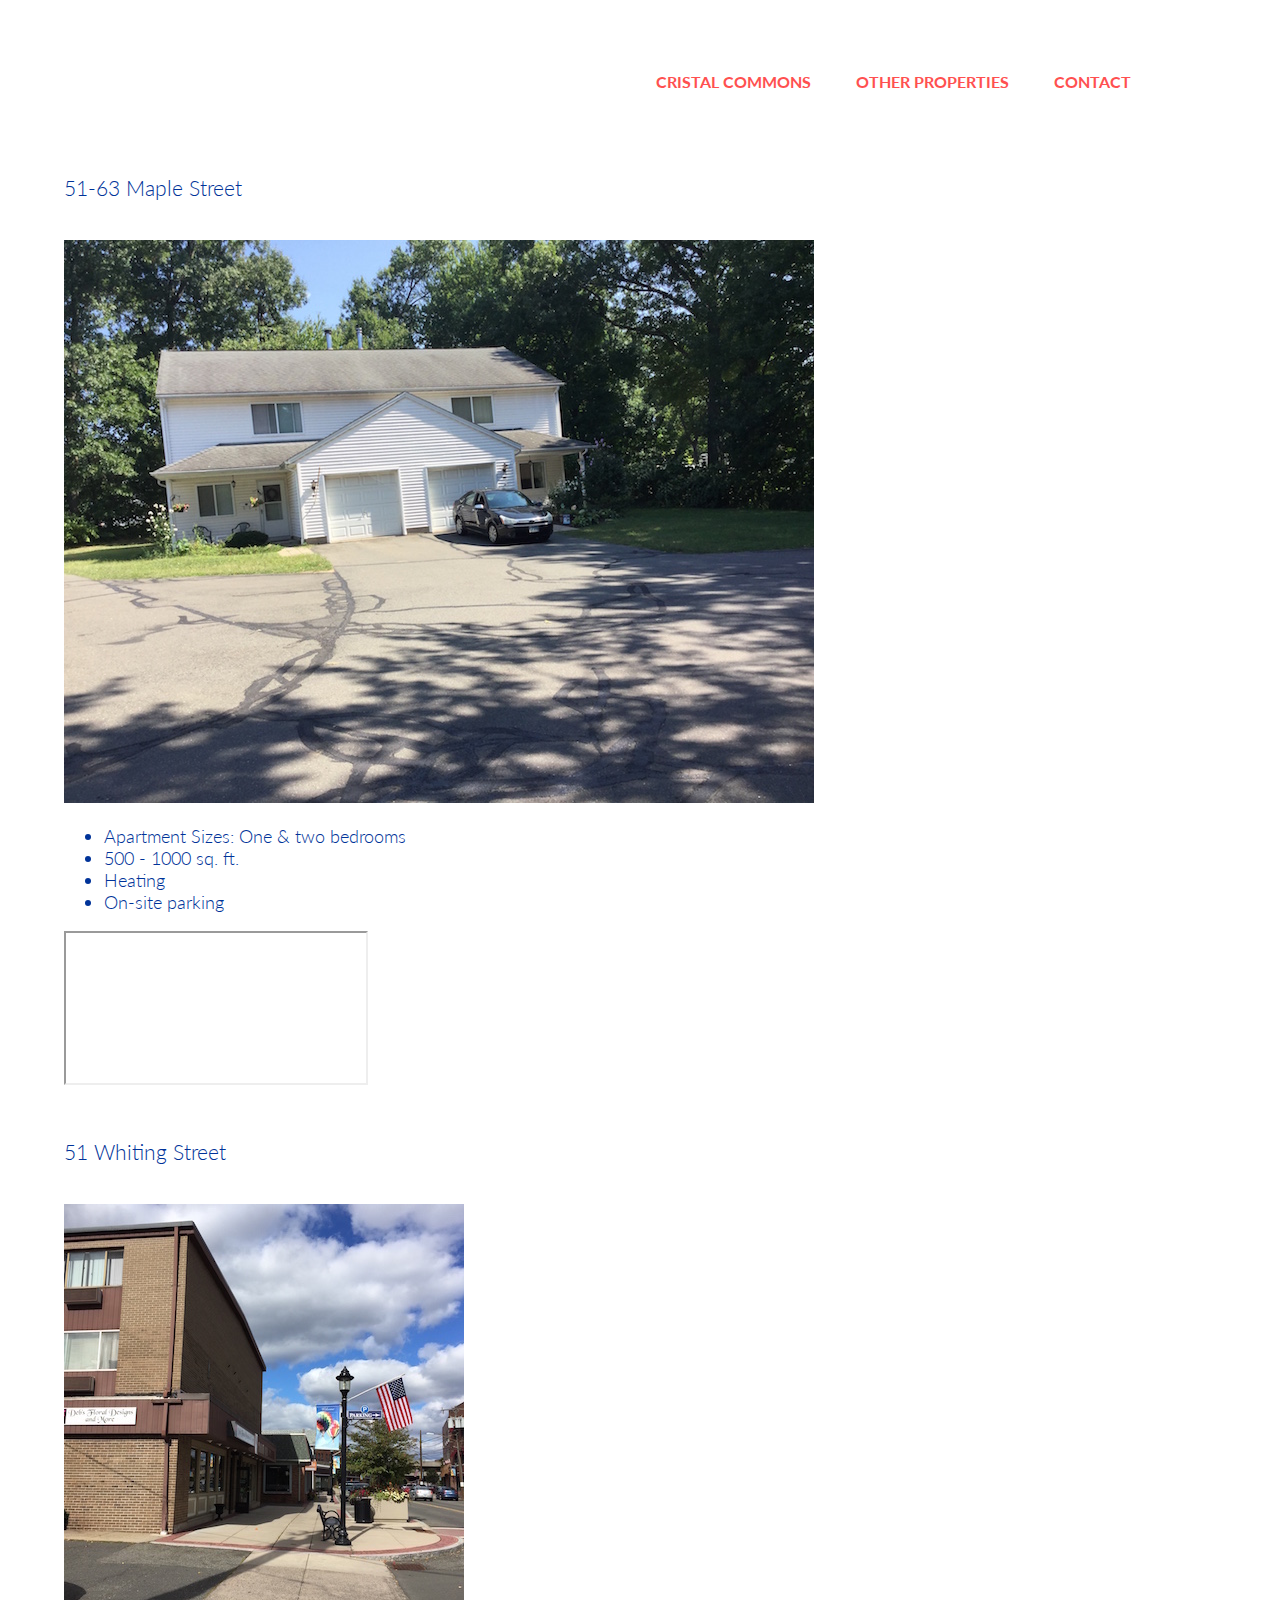
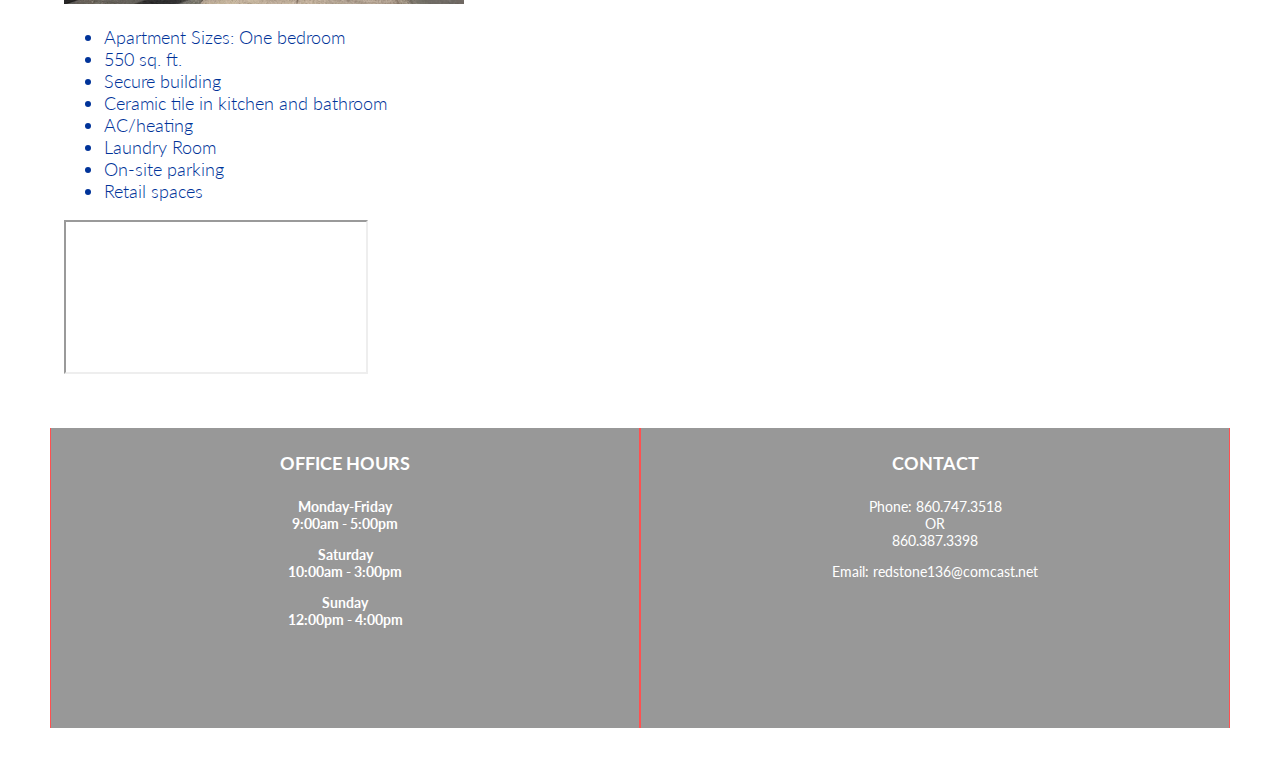
<file: props.html>
<!DOCTYPE HTML>
<html lang="en">
	<head>
    	<meta charset="utf-8">
    	<meta name="viewport" content="width=device-width, initial-scale=1">
    	<meta name="description" content="Apartments for rent">
        <meta name="keywords" content="ct, connecticut, apartment, rent, plainville, living, retail">

    	<title>Other Properties </title>

    	<link rel="stylesheet" href="normalize.css">
        <link href='https://fonts.googleapis.com/css?family=Lato:400,400italic,300italic,300,700,900' rel='stylesheet' type='text/css'>
		<link rel="stylesheet" href="style.css">
		<script src='http://codepen.io/assets/libs/fullpage/jquery.js'></script>
    </head>
    <body>
        <header>
            <div class="container">
                <!--<h1>CRISTAL commons</h1>-->
                <nav class="header-nav">
                    <ul>
                       <li><a href="index.html">CRISTAL COMMONS</a></li>
                        <li><a href="props.html">OTHER PROPERTIES</a></li> 
                        <!--<li><a href="apply.html">APPLY</a></li>-->
                        <li><a href="contact.html">CONTACT</a></li>
                    </ul>
                </nav>
            </div>
        </header>
        <section class="maple">
            <h3>51-63 Maple Street</h3>
            <img src="images/image23.jpg">
            <ul>
                <li>Apartment Sizes: One & two bedrooms</li>
                <li>500 - 1000 sq. ft.</li>
                <li>Heating</li>
                <li>On-site parking</li>
            </ul>
             <iframe src="https://www.google.com/maps/embed/v1/place?q=51+Maple+Street,+Plainville,+CT,+United+States&key=AIzaSyAN0om9mFmy1QN6Wf54tXAowK4eT0ZUPrU"></iframe>
        </section>
        <div class="section-border"></div>
        <section class="whiting">
            <h3>51 Whiting Street</h3>
            <img src="images/image11.jpg">
            <ul>
                <li>Apartment Sizes: One bedroom</li>
                <li>550 sq. ft.</li>
                <li>Secure building</li>
                <li>Ceramic tile in kitchen and bathroom</li>
                <li>AC/heating</li>
                <li>Laundry Room</li>
                <li>On-site parking</li>
                <li>Retail spaces</li>
            </ul>
            <iframe src="https://www.google.com/maps/embed/v1/place?q=51+Whiting+Street,+Plainville,+CT,+United+States&key=AIzaSyAN0om9mFmy1QN6Wf54tXAowK4eT0ZUPrU"></iframe>
        </section>
        <footer>
                <div class="footer-contact">
                    <h4>OFFICE HOURS<h4>
                    <p>Monday-Friday<br>9:00am - 5:00pm</p>
                    <p>Saturday<br>10:00am - 3:00pm</p>
                    <p>Sunday<br>12:00pm - 4:00pm</p>
                </div>
                <div class="footer-contact">
                    <h4>CONTACT</h4>
                    <p>Phone: 860.747.3518<br>OR<br>860.387.3398</p>
                    <p>Email: <a href="mailto:redstone136@comcast.net">redstone136@comcast.net</a></p>
                </div> 
                <!-- <div>
                    <nav class="footer-contact">
                        <h4>Follow</h4>
                        <ul>
                            <li class="twitter">
                                 <img src="images/twitter.png" alt="twitter logo bird">
                            </li>
                            <li class="facebook">  
                                <img src="images/facebook.png" alt="facebook logo lowercase letter f">                          
                            </li>
                        </ul>
                    </nav>
                </div> -->
        </footer>
    <script src="style.js"></script>
    </body>
</html>
</file>
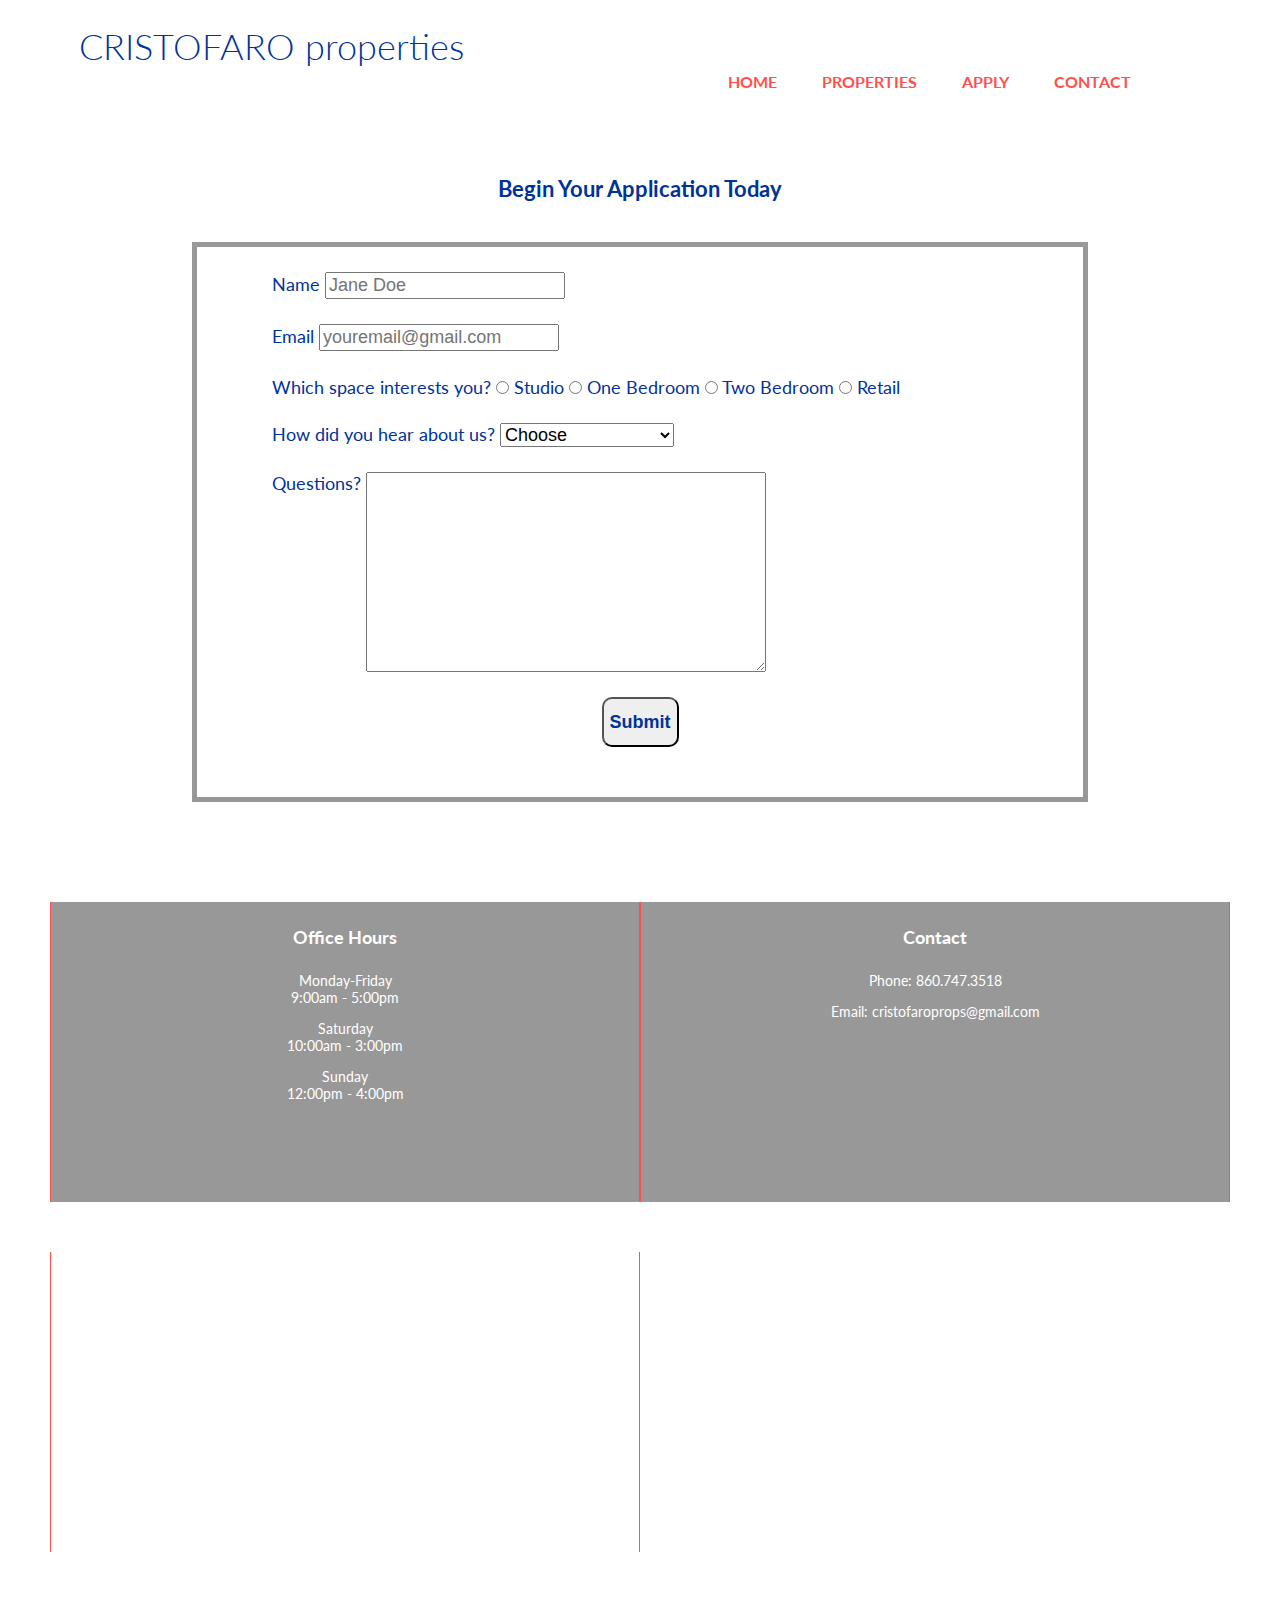
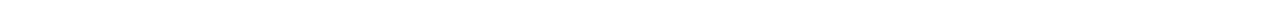
<file: submit_form.html>
<!DOCTYPE HTML>
<html lang="en">
	<head>
    	<meta charset="utf-8">
    	<meta name="viewport" content="width=device-width, initial-scale=1">
    	<meta name="description" content="Apartments for rent">
    	<meta name="keywords" content="ct, connecticut, apartment, rent, plainville, living, retail">

    	<title>Cristofaro Properties | Apply</title>

    	<link rel="stylesheet" href="normalize.css">
    	<link href='https://fonts.googleapis.com/css?family=Lato:400,400italic,300italic,300,700,900' rel='stylesheet' type='text/css'>
		<link rel="stylesheet" href="style.css">
		<script src='http://codepen.io/assets/libs/fullpage/jquery.js'></script>
    </head>
    <body>
    	<header>
    		<div class="container">
	    		<h1>CRISTOFARO properties</h1>
	    		<nav class="header-nav">
	    			<ul>
	    				<li><a href="index.html">HOME</a></li>
	    				<li><a href="props.html">PROPERTIES</a></li> 
	    				<li><a href="apply.html">APPLY</a></li>
	    				<li><a href="contact.html">CONTACT</a></li>
	    			</ul>
	    		</nav>
	    	</div>
    	</header>
    	<div>
    		<h3 class="apply-text">Begin Your Application Today</h3>

			<form id="apply-form-id">
				<div class="form-row">
					<label>Name 
					<input type="text" name="name" placeholder="Jane Doe" class="required name"></label>
				</div>
				<div class="form-row">
					<label>Email 
					<input type="text" name="email" placeholder="youremail@gmail.com" class="required email"></label>
				</div>
				<div class="form-row">
					<div class="room-radio">
						<label>Which space interests you?</label>
						<input type="radio" name="live"> Studio
						<input type="radio" name="live"> One Bedroom
						<input type="radio" name="live"> Two Bedroom
						<input type="radio" name="live"> Retail
					</div>
				</div>
				<div class="form-row">
					<label>How did you hear about us?</label>
					<select>
						<option>Choose</option>
						<option>Craigslist</option>
						<option>Live / Work in Area</option>
						<option>Property Website</option>
						<option>Realtor</option>
						<option>Referral-Employee</option>
						<option>Referral-Resident</option>
						<option>Other</option>
					</select>
				</div>
				<div class="form-row">
					<label>Questions?</label>
					<textarea class="textarea"></textarea>
				</div>
				<div class="button-wrap"><button class="account-button" type="submit">Submit</button></div>
			</form>	
		</div>
    	<footer>
		    	<div class="footer-contact">
		    		<h4>Office Hours</h4>
			    		<p>Monday-Friday<br>9:00am - 5:00pm</p>
			    		<p>Saturday<br>10:00am - 3:00pm</p>
		    			<p>Sunday<br>12:00pm - 4:00pm</p>
		   		</div>
		   		<div class="footer-contact">
		   			<h4>Contact</h4>
		   			<p>Phone: 860.747.3518</p>
		   			<p>Email: cristofaroprops@gmail.com</p>
		   		</div> 
		   		<div>
		    		<nav class="footer-contact">
		    			<h4>Follow</h4>
						<ul>
							<li class="twitter">
								 <img src="images/twitter.png" alt="twitter logo bird">
							</li>
							<li class="facebook">
								<img src="images/facebook.png" alt="facebook logo lowercase letter f">
							</li>
						</ul>
					</nav>
				</div>
    	</footer>
    <script src="style.js"></script>
    </body>
</html>
</file>
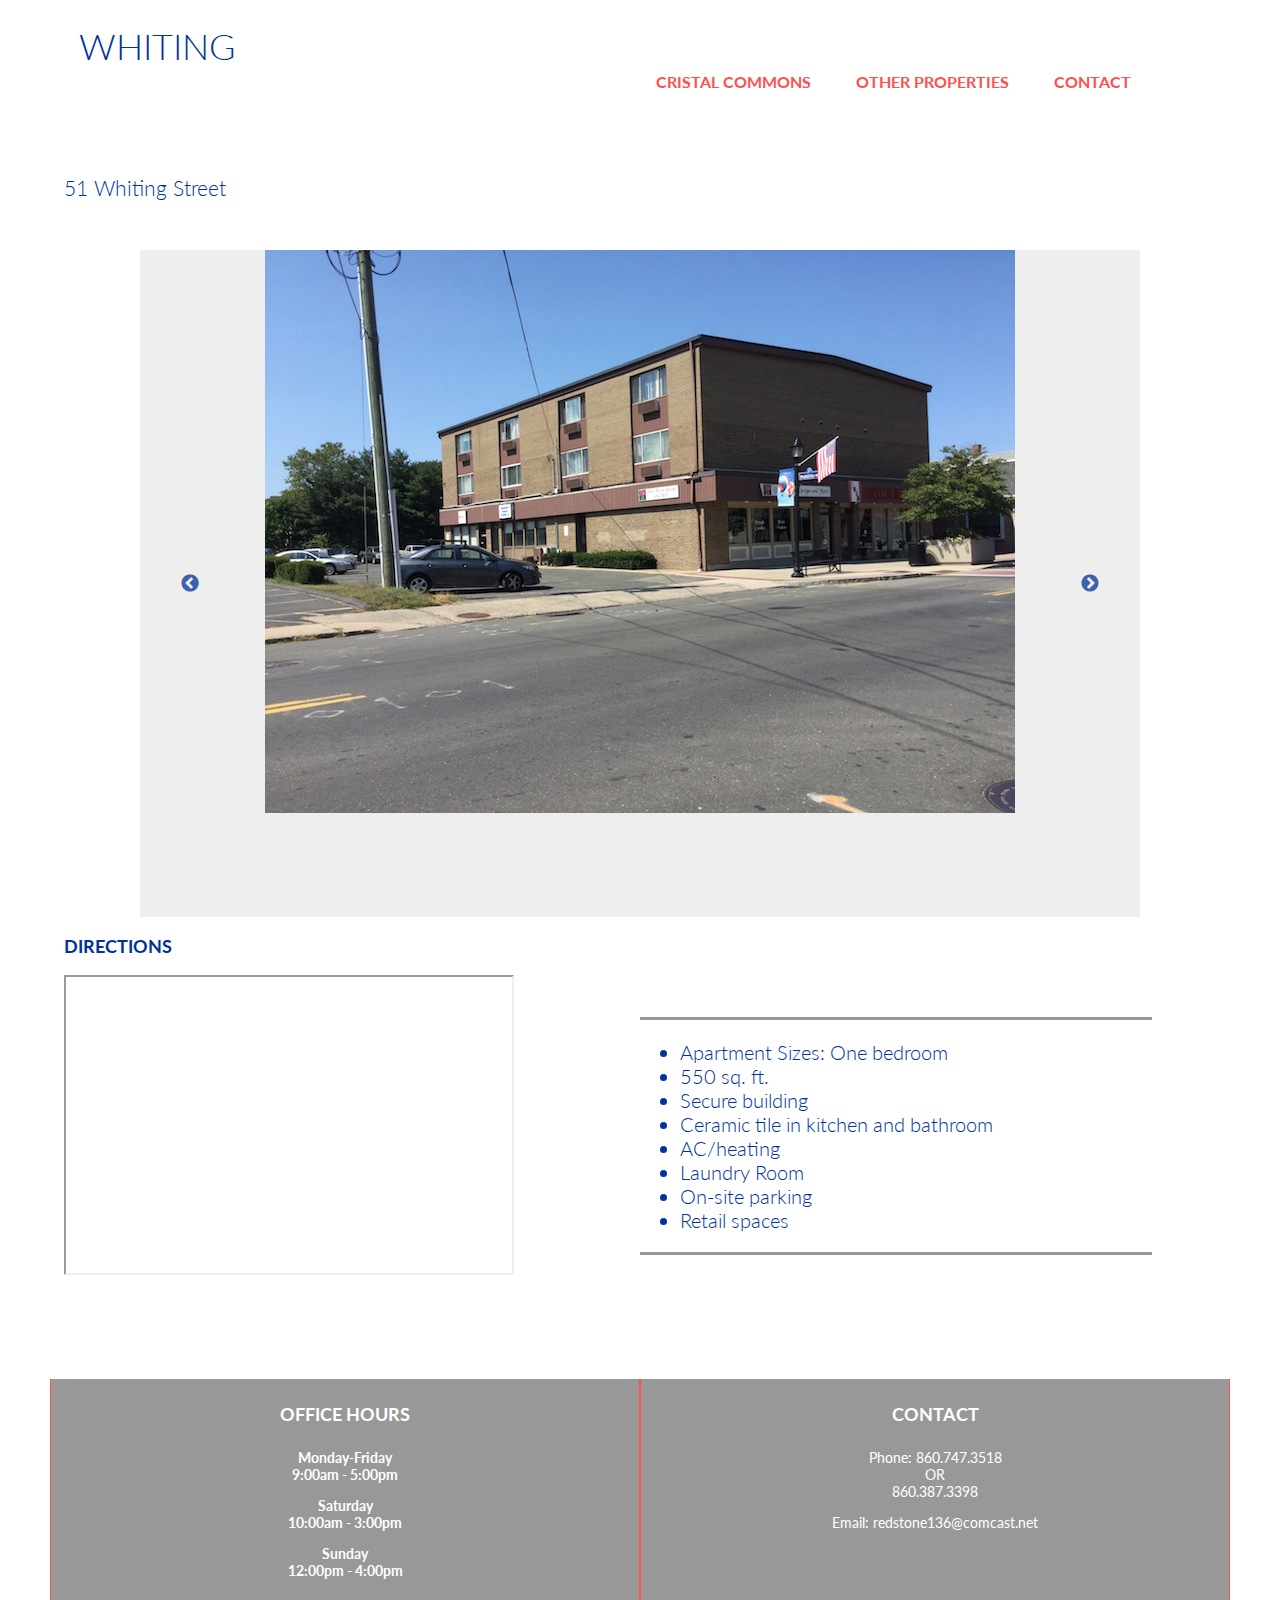
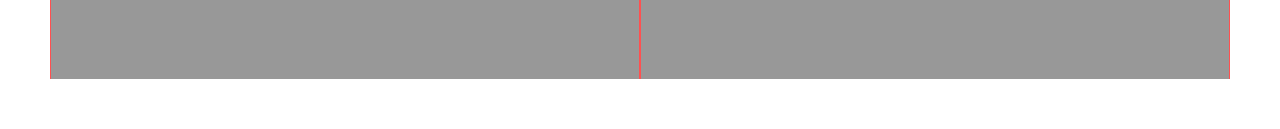
<file: whiting.html>
<!DOCTYPE HTML>
<html lang="en">
	<head>
    	<meta charset="utf-8">
    	<meta name="viewport" content="width=device-width, initial-scale=1">
    	<meta name="description" content="Apartments for rent">
        <meta name="keywords" content="ct, connecticut, apartment, rent, plainville, living, retail, apartments, for rent, garages, garage, 06062">

    	<title>Other Properties </title>

    	<link rel="stylesheet" href="normalize.css">
        <link href='https://fonts.googleapis.com/css?family=Lato:400,400italic,300italic,300,700,900' rel='stylesheet' type='text/css'>
        <link rel="stylesheet" type="text/css" href="slick/slick.css"/>
        <link rel="stylesheet" type="text/css" href="slick/slick-theme.css"/>
        <link rel="stylesheet" href="style.css">
        <script src='https://ajax.googleapis.com/ajax/libs/jquery/3.1.1/jquery.min.js'></script>
    </head>
    <body>
        <header>
            <div class="container">
                <h1>WHITING</h1>
                <nav class="header-nav">
                    <ul>
                       <li><a href="index.html">CRISTAL COMMONS</a></li>
                          <li class="dropdown">
                            <a href= "#" class= "dropbtn">OTHER PROPERTIES</a>
                                <div class="dropdown-content">
                                    <a href="maple.html">MAPLE ST.</a>
                                    <a href="whiting.html">WHITING ST.</a>
                                </div>
                        </li>
                        <!--<li><a href="apply.html">APPLY</a></li>-->
                        <li><a href="contact.html">CONTACT</a></li>
                    </ul>
                </nav>
            </div>
        </header>
        <div class="whiting">
            <h3>51 Whiting Street</h3>
        </div>
        <div class="image-gallery slider">
            <div><img src="images/image35.jpg"></div>
            <div><img src="images/image53.jpg"></div>
            <div><img src="images/image37.jpg"></div>
            <div><img src="images/image38.jpg"></div>
            <div><img src="images/image54.jpg"></div>
            <div><img src="images/image55.jpg"></div>
        </div>
        <div class="user-quote">
            <ul>
                <li>Apartment Sizes: One bedroom</li>
                <li>550 sq. ft.</li>
                <li>Secure building</li>
                <li>Ceramic tile in kitchen and bathroom</li>
                <li>AC/heating</li>
                <li>Laundry Room</li>
                <li>On-site parking</li>
                <li>Retail spaces</li>
            </ul>
        </div>
            <div class="google-map">
            <p>DIRECTIONS</p>
             <iframe src="https://www.google.com/maps/embed/v1/place?q=51+Whiting+Street,+Plainville,+CT,+United+States&key=AIzaSyAN0om9mFmy1QN6Wf54tXAowK4eT0ZUPrU"></iframe>
            </div>
        </div>
        <footer>
                <div class="footer-contact">
                    <h4>OFFICE HOURS<h4>
                    <p>Monday-Friday<br>9:00am - 5:00pm</p>
                    <p>Saturday<br>10:00am - 3:00pm</p>
                    <p>Sunday<br>12:00pm - 4:00pm</p>
                </div>
                <div class="footer-contact">
                    <h4>CONTACT</h4>
                    <p>Phone: 860.747.3518<br>OR<br>860.387.3398</p>
                    <p>Email: <a href="mailto:redstone136@comcast.net">redstone136@comcast.net</a></p>
                </div> 
                <!-- <div>
                    <nav class="footer-contact">
                        <h4>Follow</h4>
                        <ul>
                            <li class="twitter">
                                 <img src="images/twitter.png" alt="twitter logo bird">
                            </li>
                            <li class="facebook">  
                                <img src="images/facebook.png" alt="facebook logo lowercase letter f">                          
                            </li>
                        </ul>
                    </nav>
                </div> -->
        </footer>
    <script type="text/javascript" src="slick/slick.min.js"></script>
    <script src="style.js"></script>
    </body>
</html>
</file>
<file: style.css>
* {
  -moz-box-sizing: border-box; /* Firexfox */
  -webkit-box-sizing: border-box; /* Safari/Chrome/iOS/Android */
  box-sizing: border-box; /* IE */
}

body {
	font-size: 18px;
	font-family: 'Lato', sans-serif;
	color:#003399;
}
a {
	text-decoration: none;
}
nav a:hover{
	border-bottom: #003399 solid 4px;
}
.container {
	margin: 0 auto;
	width: 100%;
	max-width: 90%;
	padding-right: 15px;
	padding-left: 15px;
	clear: both;
}
header {
	margin: auto;
	overflow: hidden;
	height: 100px;
	margin-bottom: 75px;
}
h1 {
	font-weight: 300;
	float: left;
}
.header-nav ul {
	float:right;
	padding-right: 50px;
	margin-top: 50px;		
}
.header-nav li {
	padding:20px;
	display: inline-block;
}
.header-nav a {
	color:#FF5050;
	font-weight: 700;
	font-size: 16px;
}
footer {
	background-color: #989898;
	height: 300px;
	margin: 0 50px;
	clear: both;
}
.footer-contact{
	float: left;
	display: inline-block;
	width: 50%;
	height: 300px;
	color: white;
	text-align: center;
	margin-bottom: 50px;
	border-right: 1px solid #FF5050;
	border-left: 1px solid #FF5050;
	overflow: hidden;
}
.footer-contact p{
	font-size: 14px;
}
.footer-contact ul{
	padding: 0;
}
.footer-contact a{
	color:white;
}
.footer-contact a:hover{
	color:#FF5050;
}
.twitter{
	padding-right: 10px;
	display: inline-block;
}
.facebook{
	padding-left: 10px;
	display: inline-block;
}
button:hover{
	color:white;
}
.button-wrap{
	text-align: center;
}
.dropbtn li a{
	color:#FF5050;
	font-size: 16px;
}
.dropdown li{
	display: inline-block;
}
.dropdown-content{
	display: none;
	position: absolute;
	background-color: #f9f9f9;
	min-width: 160px;
}
.dropdown-content a{
	color:#003399;
	padding: 8px 16px;
	text-decoration: none;
	display: block;
	font-size: 12px;
}
.dropdown-content a:hover{
	border-bottom: none;
	background-color: #f1f1f1;
}
.dropdown:hover	.dropdown-content{
	display: block;
}
.image-gallery{
	margin: 0 auto;
	max-width: 1000px;
	background-color: #eee;
}
.image-gallery img{
	margin: 0 auto;
	max-width: 750px;
}
.slick-next:before, .slick-prev:before{
	color:#003399;
}
.slick-next{
	right: 40px;
}
.slick-prev{
	left: 40px;
}

/*HOME*/
.google-map{
	float: left;
	width: 40%;
	margin-left: 5%;
	margin-bottom: 100px;
	font-weight: 700;
}
.google-map iframe{
	width: 450px;
	height: 300px;
}
.user-quote{
	float: right;
	width: 40%;
	margin: 100px 10% 100px 0;
	font-weight: 300;
	font-size: 20px;
	border-top: 3px solid #989898;
	border-bottom:3px solid #989898;
}
.apply-button{
	border-radius: 10px;
	color: #003399;
	height: 50px;
	width: 150px;
	font-weight: 700;
	margin-top: 50px;
	margin-bottom: 50px;
}

/*Properties*/
.maple, .whiting{
	margin-left: 5%;
	margin-bottom: 50px;
}
.whiting h3, .maple h3{
	font-weight: 300;
	margin-top: 50px;
	margin-bottom: 40px;
}
.whiting li, .maple li{
	font-weight: 300;
}

/*Apply Body*/

.apply-text{
	font-size: 22px;
	font-weight: 700;
	margin-top: 50px;
	margin-bottom: 40px;
	text-align: center;	
}
form{
	border: 5px solid #989898;
	margin-left: 15%;
	margin-right: 15%;
	margin-bottom: 100px;
}
.form-row{
	margin-bottom: 25px;
	margin-top: 25px; 
	margin-left: 75px;
}
textarea{
	width: 400px;
	height: 200px;
}
.account-button{
	margin-bottom: 50px;
	border-radius: 10px;
	color: #003399;
	height: 50px;
	font-weight: 700;
}
.error {
  background-color:red;
}

/*Contact body*/

aside h2{
	font-size: 20px;
	background-color: #989898;
	color: white;
	width: 33.33%;
    text-align: center;
    margin: 0 auto;
}
aside p{
	text-align: center;
}
aside{
	width: 33.33%;
	display: inline-block;
	float: left;
	margin-bottom: 75px;
}

.tour-button{
	border-radius: 10px;
	color: #003399;
	height: 30px;
	font-weight: 700;
}
.contact-img{
    margin-top: 100px;
}
.readmore, .readless {
  	margin-top: 30px;
  	text-align: right;
}
.readmore a, .readless a {
	color: #FF5050;
  	font-weight: 600;
}
.hide {
	display: none;
}
.bio{
  	width: 500px;
  	height: 175px;
  	clear: both;
    margin: 0 auto;
    margin-bottom: 75px;
    line-height: 150%;
    font-weight: 300;
    border-top: 3px solid #989898;
    border-bottom: 3px solid #989898;
}
.retail-bio{
	font-weight: 400;
}
.contact-img{
	background-image: url(images/IMG_0158.JPG);
	background-repeat: none;
	background-size: cover;
	height: 400px;
	margin-bottom: 75px;
}
.contact-text{
	padding-top: 130px;
  	margin: 0 auto;
  	text-align: center;
    color: white;
    font-size: 40px;
    font-weight: 700;
}
.contact a{
	color: #003399;
}
.contact a:hover{
	color: #FF5050;
}
/*Media CSS*/

@media screen and (max-width: 768px){
/*All*/
body{
	font-size: 14px;
}
header{
	height: 150px;
}
.header-nav ul {
	float:none;	
	display: inline-block;
	margin-top: 20px;
	padding-left: 0;
}
.header-nav a{
	font-size: 13px;
}
footer {
	height: 200px;	
	margin: 0 auto;
}
.footer-contact{
	border: none;
}
.footer-contact p{
	font-size: 12px;
}
/*Home*/
.user-quote{
	clear: both;
	float: none;
	width: 100%;
	text-align: center;
	font-size: 18px;
}
.apply-button{ 
	height: 30px;
}
/*Properties*/
.section-border{
	height: 1px;
	width: 400px;
	margin-left: 5%;
}
.whiting{
	float: none;
	margin-left: 5%;
}
.maple{
	float: none;
}
.whiting h3, .maple h3{
	text-align: none;
	font-size: 20px;
	margin-top: 60px;
}
/*Apply*/
.account-button{
	height: 30px;
}
.apply-text{
	font-size: 18px;
}
/*Contact*/
.contact-text{
	font-size: 25px;
}
aside{
	float: none;
	display: block;
	width: 100%;
}
.bio{
	font-size: 15px;
}
@media screen and (max-width: 600px){
/*All*/
header{ 
height: 200px;
}
.header-nav ul {
	margin-top: 10px;
}
.header-nav li{
	padding: 10px;
}
.header-nav a{
	font-size: 11px;
}
/*Home*/
.user-quote{
	font-size: 16px;
}
/*Properties*/
.whiting h3, .east h3{
	font-size: 16px;
}
.east img, .whiting img{
	width: 98%;
}
/*Apply*/
.apply-text{
	font-size: 15px;
}
.form-row{
	margin-left: 10px;
}
/*Contact*/
.bio{
	max-width: 80%;
	font-size: 14px;
}
aside h2{
	font-size: 16px;
}

}
</file>
